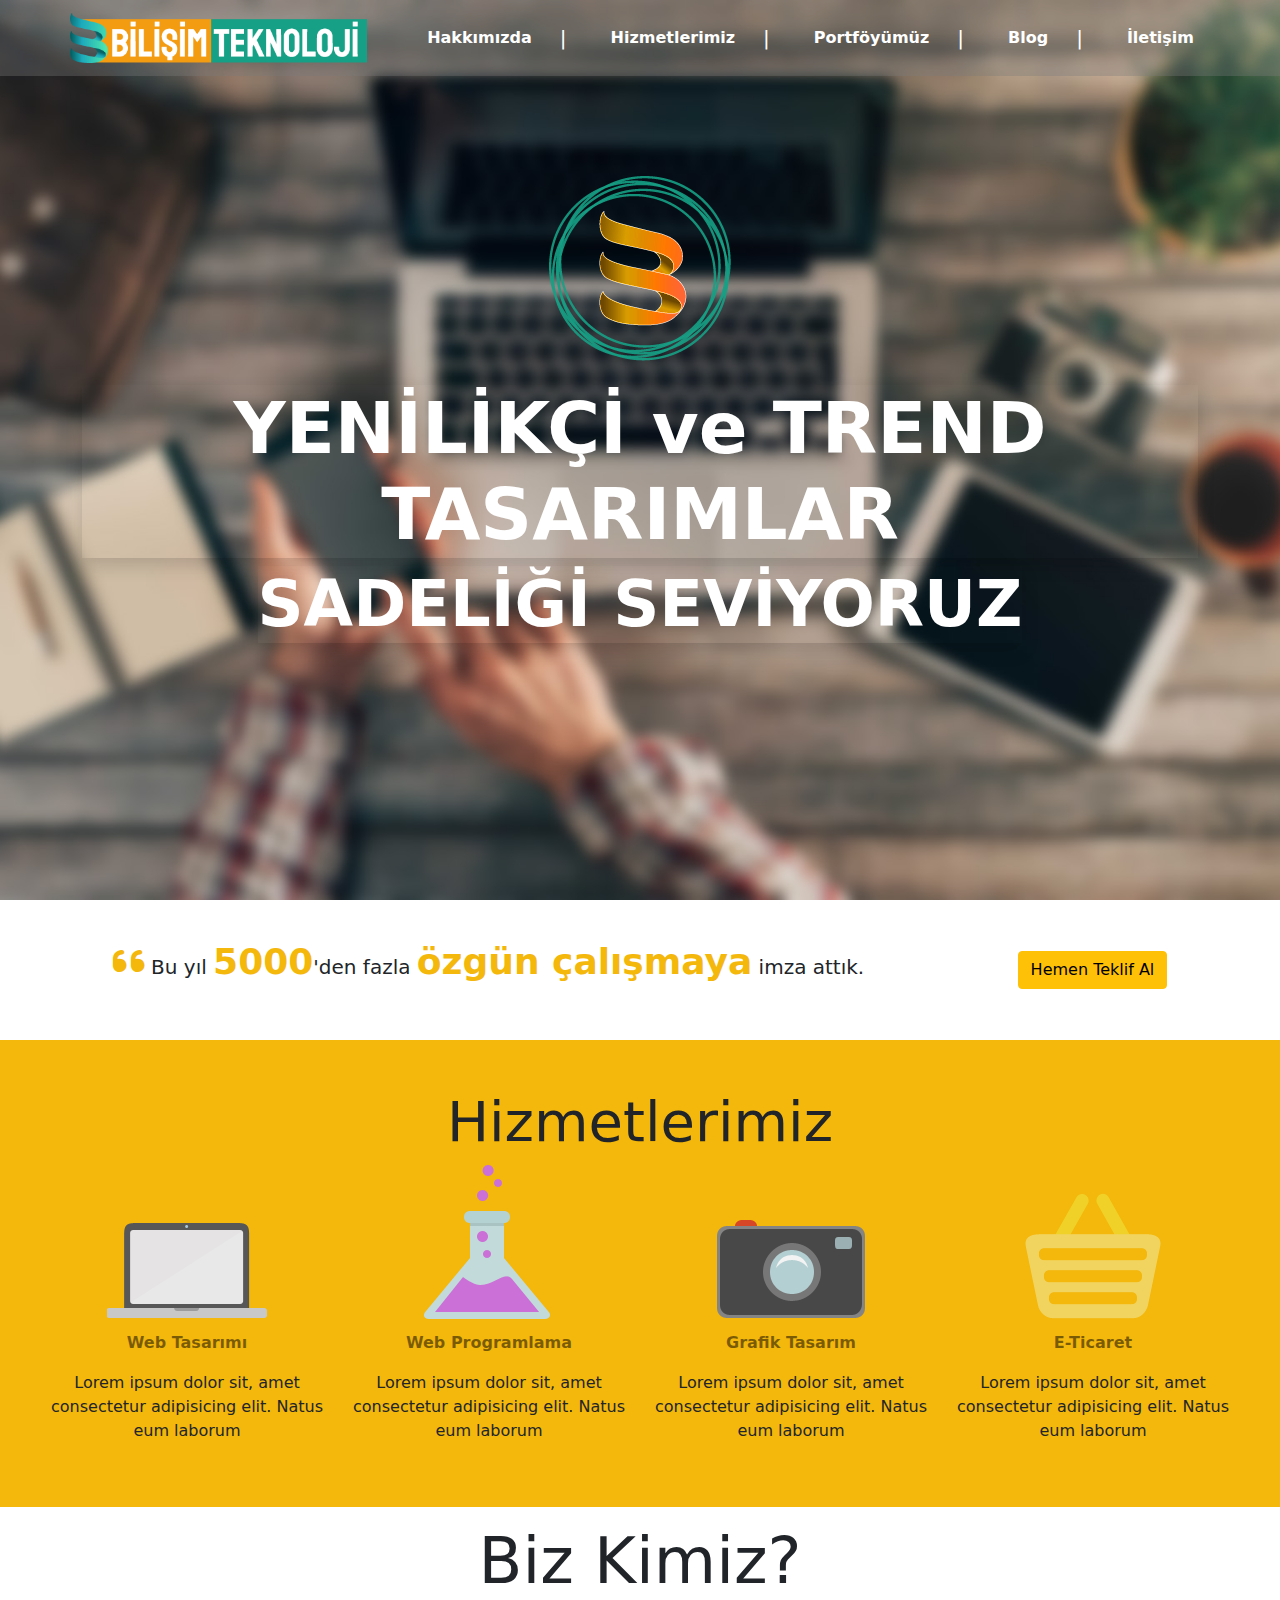
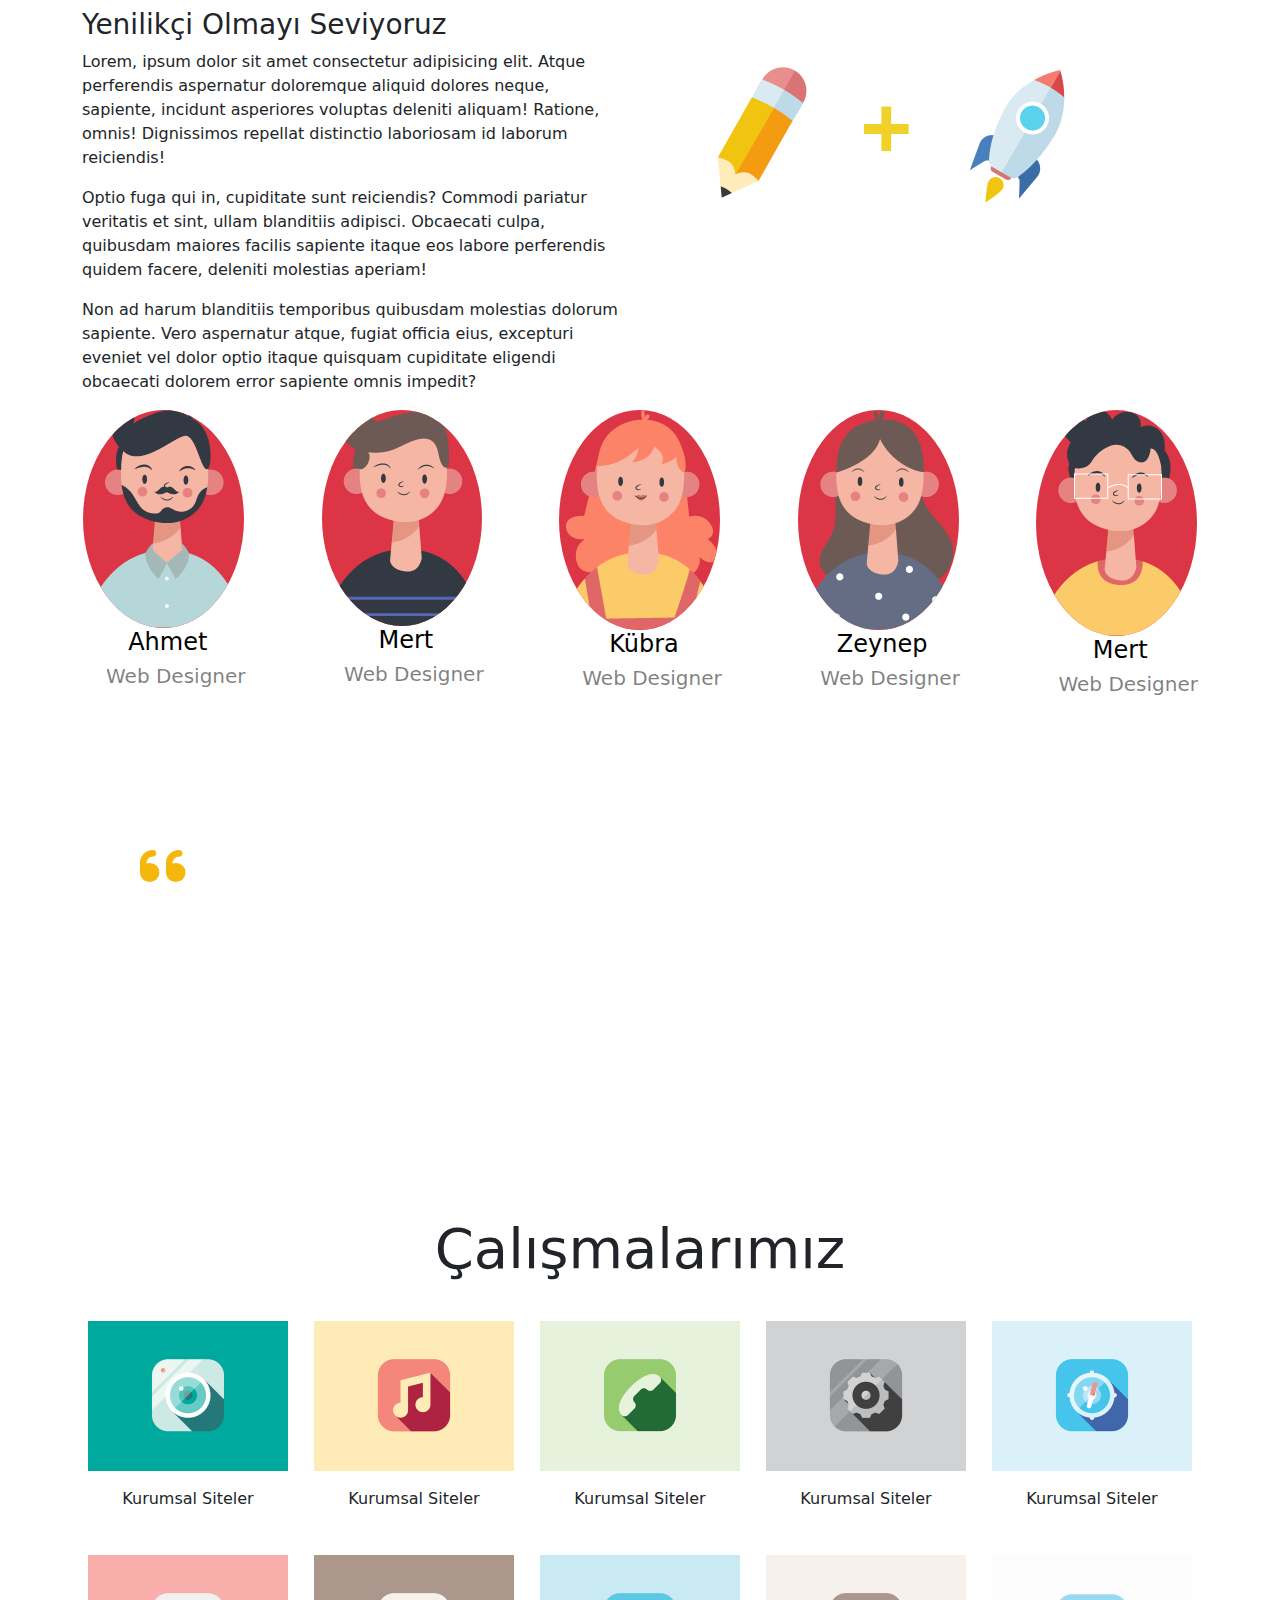
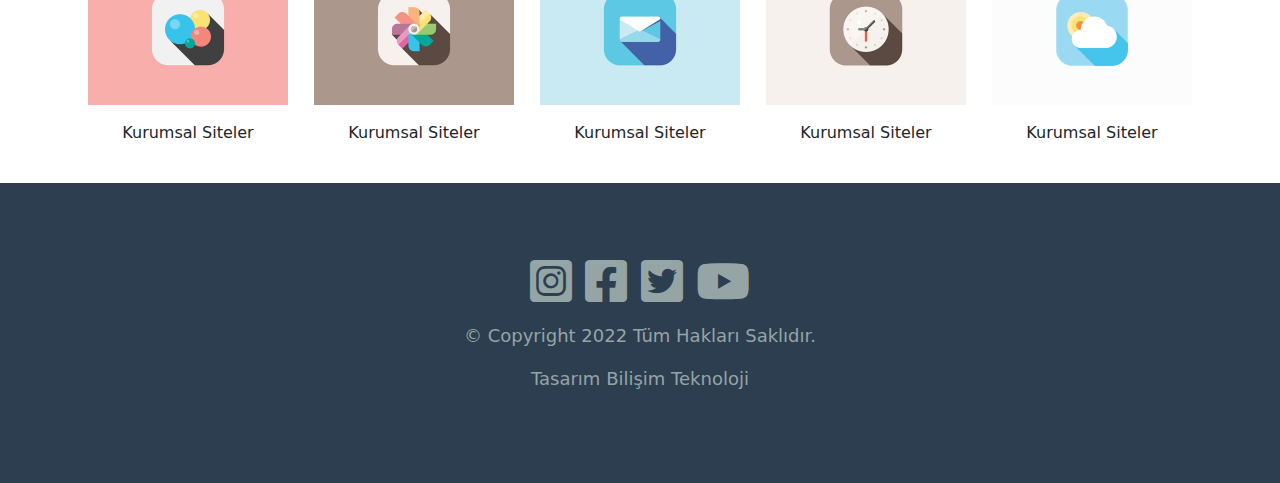
<file: index.html>
<!DOCTYPE html>
<html lang="en">
  <head>
    <meta charset="UTF-8" />
    <meta http-equiv="X-UA-Compatible" content="IE=edge" />
    <meta name="viewport" content="width=device-width, initial-scale=1.0" />
    <title>Teknoloji Şirket Sitesi</title>
    
    <link rel="stylesheet" href="bootstrap.css" />
    <link rel="stylesheet" href="stil.css" />
    <link
      rel="stylesheet"
      href="https://cdnjs.cloudflare.com/ajax/libs/font-awesome/6.0.0/css/all.min.css"
    />
    <script src="bootstrap.js"></script>
  </head>
  <body>
    <div class="ust-kisim">
      <nav class="navbar navbar-expand-lg nav-bg">
        <div class="container p-0">
          <a class="navbar-brand" href="index.html">
            <img class="img-fluid logo" src="resimler/logo.png" alt="" />
          </a>
          <button
            class="navbar-toggler me-2"
            type="button"
            data-bs-toggle="collapse"
            data-bs-target="#navbarSupportedContent"
            aria-controls="navbarSupportedContent"
            aria-expanded="false"
            aria-label="Toggle navigation"
          >
            <span class="navbar-toggler-icon">
              
            </span>
          </button>
          <div class="collapse navbar-collapse" id="navbarSupportedContent">
            <ul class="navbar-nav ms-auto mb-2 mb-lg-0 pozisyon">
              <li class="nav-item d-flex align-items-center p-2">
                <a class="nav-link active" aria-current="page" href="hakkimizda.html"
                  >Hakkımızda</a
                >
                <span class="ayrac">|</span>
              </li>
              <li class="nav-item d-flex align-items-center p-2">
                <a class="nav-link" href="hizmetlerimiz.html">Hizmetlerimiz</a>
                <span class="ayrac">|</span>
              </li>
              <li class="nav-item d-flex align-items-center p-2">
                <a class="nav-link" href="portfoy.html">Portföyümüz</a>
                <span class="ayrac">|</span>
              </li>
              <li class="nav-item d-flex align-items-center p-2">
                <a class="nav-link" href="blog.html">Blog</a>
                <span class="ayrac">|</span>
              </li>
              <li class="nav-item d-flex align-items-center p-2">
                <a class="nav-link" href="iletisim.html">İletişim</a>
              </li>
            </ul>
          </div>
        </div>
      </nav>
      <div class="container">
        <div class="row">
          <div
            class="col-md-12 d-flex flex-column align-items-center justify-content-center"
          >
            <img
              src="resimler/logo-2.png"
              class="img-fluid bosluk mb-4"
              alt=""
            />
            <h1 class="display-2 text-center text-white fw-bold shadow">
              YENİLİKÇİ ve TREND TASARIMLAR
            </h1>
            <h2 class="display-3 text-center text-white fw-bold shadow">
              SADELİĞİ SEVİYORUZ
            </h2>
          </div>
        </div>
      </div>
    </div>
    <div class="container-fluid mt-3 mb-3">
      <div class="row p-4">
        <div
          class="col-md-12 teklif d-flex justify-content-around align-items-center"
        >
          <p class="imza">
            <i class="fa-solid fa-quote-left tirnak"></i>
            Bu yıl <span class="tirnak">5000</span>'den fazla
            <span class="tirnak">özgün çalışmaya</span>
            imza attık.
          </p>
          <button class="btn btn-warning">Hemen Teklif Al</button>
        </div>
      </div>
    </div>
    <div class="container-fluid hizmetlerimiz p-5">
      <div class="row text-center">
        <h4 class="display-4 text-center">Hizmetlerimiz</h4>
        <div class="col-md-3">
          <img src="resimler/laptop.png" class="img-fluid" alt="" />
          <p class="text-black-50 fw-bolder mt-2">Web Tasarımı</p>
          <p>
            Lorem ipsum dolor sit, amet consectetur adipisicing elit. Natus eum
            laborum
          </p>
        </div>
        <div class="col-md-3">
          <img src="resimler/gelistirme.png" class="img-fluid" alt="" />
          <p class="text-black-50 fw-bolder mt-2">Web Programlama</p>
          <p>
            Lorem ipsum dolor sit, amet consectetur adipisicing elit. Natus eum
            laborum
          </p>
        </div>
        <div class="col-md-3">
          <img src="resimler/kamera.png" class="img-fluid" alt="" />
          <p class="text-black-50 fw-bolder mt-2">Grafik Tasarım</p>
          <p>
            Lorem ipsum dolor sit, amet consectetur adipisicing elit. Natus eum
            laborum
          </p>
        </div>
        <div class="col-md-3">
          <img src="resimler/sepet.png" class="img-fluid" alt="" />
          <p class="text-black-50 fw-bolder mt-2">E-Ticaret</p>
          <p>
            Lorem ipsum dolor sit, amet consectetur adipisicing elit. Natus eum
            laborum
          </p>
        </div>
      </div>
    </div>
    <div class="container kimiz py-3">
      <div class="row">
        <h2 class="display-3 text-center">Biz Kimiz?</h2>
        <div class="col-md-6">
          <h3>Yenilikçi Olmayı Seviyoruz</h3>
          <p>
            Lorem, ipsum dolor sit amet consectetur adipisicing elit. Atque
            perferendis aspernatur doloremque aliquid dolores neque, sapiente,
            incidunt asperiores voluptas deleniti aliquam! Ratione, omnis!
            Dignissimos repellat distinctio laboriosam id laborum reiciendis!
            <p> Optio fuga qui in, cupiditate sunt reiciendis? Commodi pariatur
            veritatis et sint, ullam blanditiis adipisci. Obcaecati culpa,
            quibusdam maiores facilis sapiente itaque eos labore perferendis
            quidem facere, deleniti molestias aperiam! </p>
            <p> Non ad harum blanditiis
            temporibus quibusdam molestias dolorum sapiente. Vero aspernatur
            atque, fugiat officia eius, excepturi eveniet vel dolor optio itaque
            quisquam cupiditate eligendi obcaecati dolorem error sapiente omnis
            impedit?</p>
          </p>
        </div>
        <div class="col-md-6">
          <img src="resimler/yenilikci.png" class="img-fluid" alt="">
        </div>
        <div class="col-md-12 d-md-flex justify-content-md-between ">
          <div class="calisan d-md-flex flex-md-column d-flex flex-row align-items-center text-center mb-4">
            <img src="resimler/ahmet.png" class="img-fluid bg-danger rounded-circle" alt="">
            <h4 class="text-black ms-2">Ahmet</h4>
            <h5 class="text-black-50 ms-4">Web Designer</h5>
          </div>
          <div class="calisan d-md-flex flex-md-column d-flex flex-row align-items-center text-center mb-4">
            <img src="resimler/ercan.png" class="img-fluid bg-danger rounded-circle" alt="">
            <h4 class="text-black ms-2">Mert</h4>
            <h5 class="text-black-50 ms-4">Web Designer</h5>
          </div>
          <div class="calisan d-md-flex flex-md-column d-flex flex-row align-items-center text-center mb-4">
            <img src="resimler/kubra.png" class="img-fluid bg-danger rounded-circle" alt="">
            <h4 class="text-black ms-2">Kübra</h4>
            <h5 class="text-black-50 ms-4">Web Designer</h5>
          </div>
          <div class="calisan d-md-flex flex-md-column d-flex flex-row align-items-center text-center mb-4">
            <img src="resimler/zeynep.png" class="img-fluid bg-danger rounded-circle" alt="">
            <h4 class="text-black ms-2">Zeynep</h4>
            <h5 class="text-black-50 ms-4">Web Designer</h5>
          </div>
          <div class="calisan d-md-flex flex-md-column d-flex flex-row align-items-center text-center mb-4">
            <img src="resimler/mert.png" class="img-fluid bg-danger rounded-circle" alt="">
            <h4 class="text-black ms-2">Mert</h4>
            <h5 class="text-black-50 ms-4">Web Designer</h5>
          </div>
        </div>
      </div>
    </div>
    <div class="container-fluid slogan text-center p-5">
      <p class="soz text-center mt-5">
        <i class="fa-solid fa-quote-left tirnak1"></i>
        Bağlılık ve yüksek dürüstlükle tanınan köklü ve güvenilir bir web ajansıyız.
      </p>
      <p class="mt-3"><i class="fa-solid fa-rocket roket-icon"></i></p>
    </div>
    <div class="container mt-4 mb-3">
      <div class="row ">
        <h3 class="text-center display-4 mb-3">Çalışmalarımız</h3>
        <div class="col-md-12 mt-3 d-md-flex justify-content-md-between">
          <div class="calisma text-center d-flex flex-column d-md-block">
            <img src="resimler/calismalar/1.png" class="img-fluid" alt="">
            <p class="mt-3">Kurumsal Siteler</p>
          </div>
          <div class="calisma text-center d-flex flex-column d-md-block">
            <img src="resimler/calismalar/2.png" class="img-fluid" alt="">
            <p class="mt-3">Kurumsal Siteler</p>
          </div>
          <div class="calisma text-center d-flex flex-column d-md-block">
            <img src="resimler/calismalar/3.png" class="img-fluid" alt="">
            <p class="mt-3">Kurumsal Siteler</p>
          </div>
          <div class="calisma text-center d-flex flex-column d-md-block">
            <img src="resimler/calismalar/4.png" class="img-fluid" alt="">
            <p class="mt-3">Kurumsal Siteler</p>
          </div>
          <div class="calisma text-center d-flex flex-column d-md-block">
            <img src="resimler/calismalar/5.png" class="img-fluid" alt="">
            <p class="mt-3">Kurumsal Siteler</p>
          </div>
        </div>
        <div class="col-md-12 mt-3 d-md-flex justify-content-md-between">
          <div class="calisma text-center d-flex flex-column d-md-block">
            <img src="resimler/calismalar/6.png" class="img-fluid" alt="">
            <p class="mt-3">Kurumsal Siteler</p>
          </div>
          <div class="calisma text-center d-flex flex-column d-md-block">
            <img src="resimler/calismalar/7.png" class="img-fluid" alt="">
            <p class="mt-3">Kurumsal Siteler</p>
          </div>
          <div class="calisma text-center d-flex flex-column d-md-block">
            <img src="resimler/calismalar/8.png" class="img-fluid" alt="">
            <p class="mt-3">Kurumsal Siteler</p>
          </div>
          <div class="calisma text-center d-flex flex-column d-md-block">
            <img src="resimler/calismalar/9.png" class="img-fluid" alt="">
            <p class="mt-3">Kurumsal Siteler</p>
          </div>
          <div class="calisma text-center d-flex flex-column d-md-block">
            <img src="resimler/calismalar/10.png" class="img-fluid" alt="">
            <p class="mt-3">Kurumsal Siteler</p>
          </div>
        </div>
      </div>
    </div>
    <div class="container-fluid footer">
      <div class="row">
        <div class="col-md-12 footer-sutun d-flex flex-column justify-content-center align-items-center">
          <div class="icons">
            <i class="fa-brands fa-instagram-square fa-3x me-2"></i>
            <i class="fa-brands fa-facebook-square fa-3x me-2"></i>
            <i class="fa-brands fa-twitter-square fa-3x me-2"></i>
            <i class="fa-brands fa-youtube fa-3x"></i>
          </div>
          <p class="mt-3">© Copyright 2022 Tüm Hakları Saklıdır.</p> 
          <p>
            Tasarım Bilişim Teknoloji
          </p> 
        </div>
      </div>
    </div>
  </body>
</html>
</file>
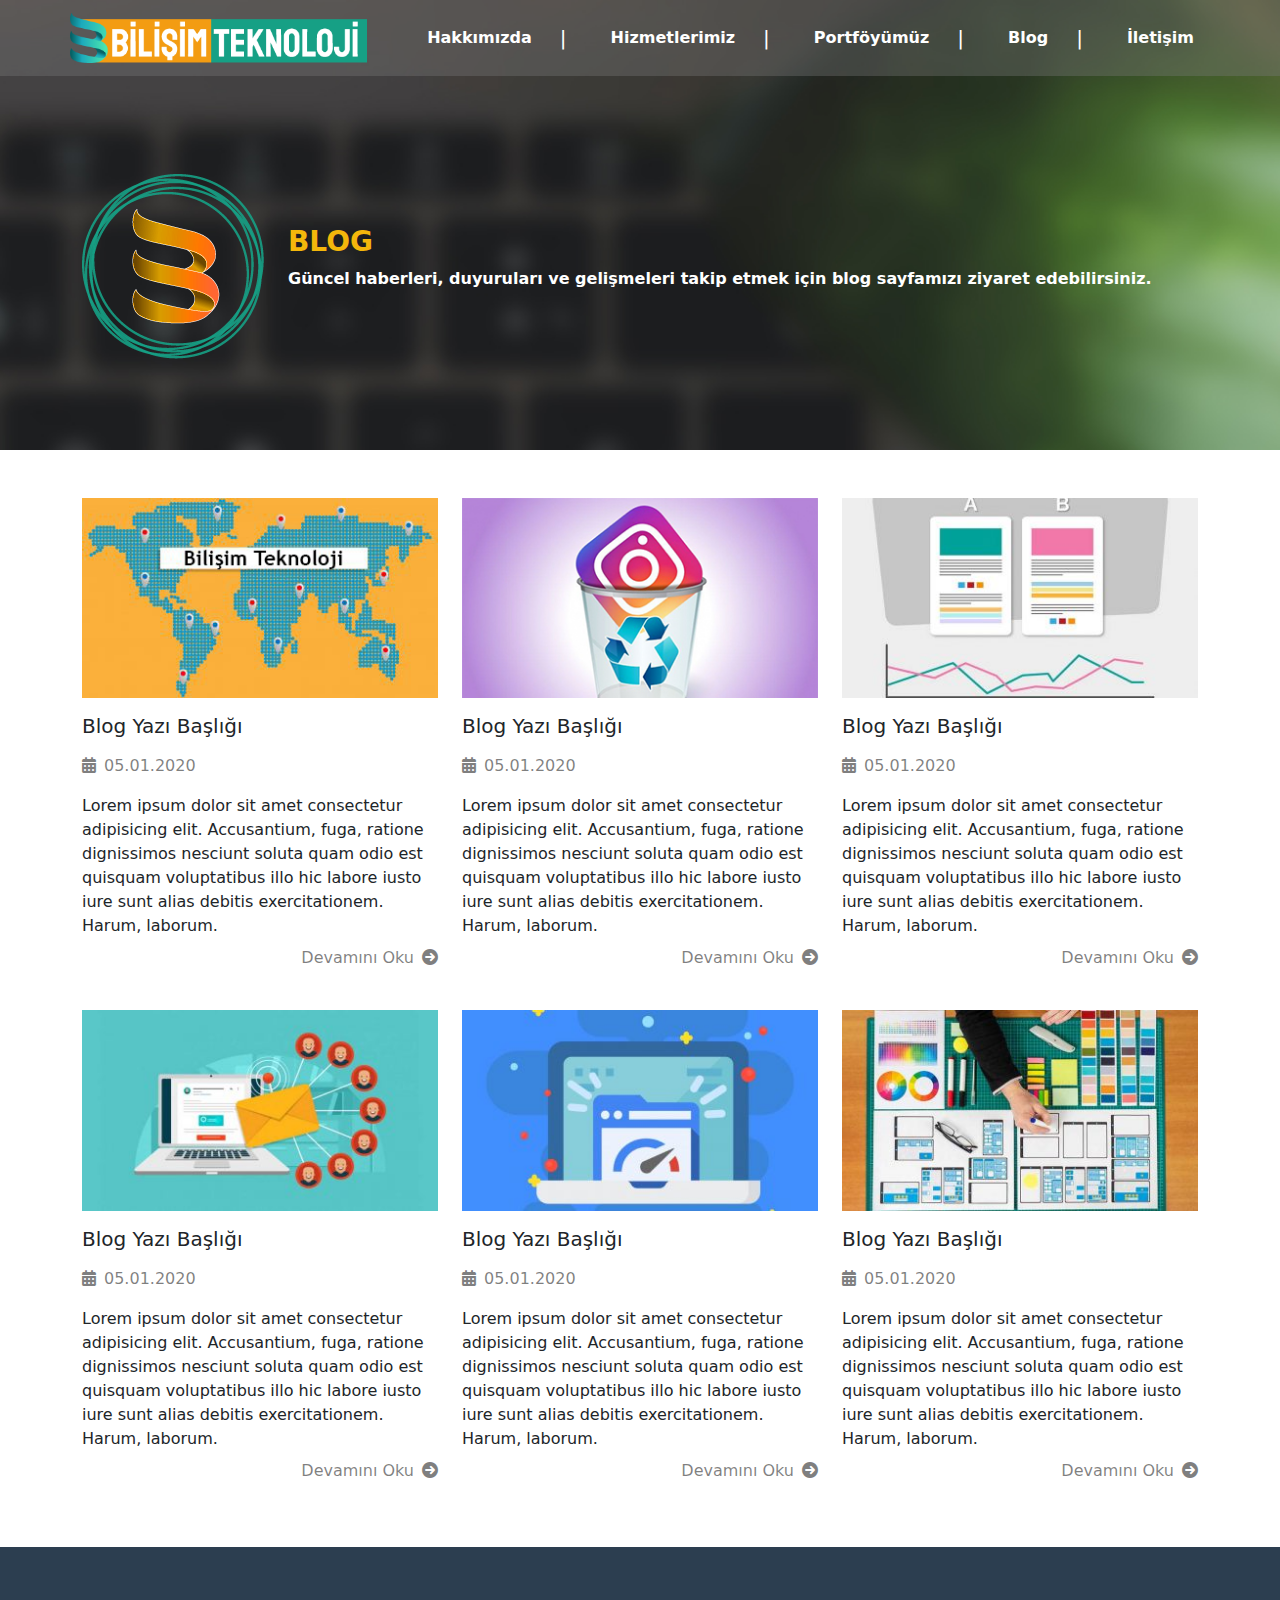
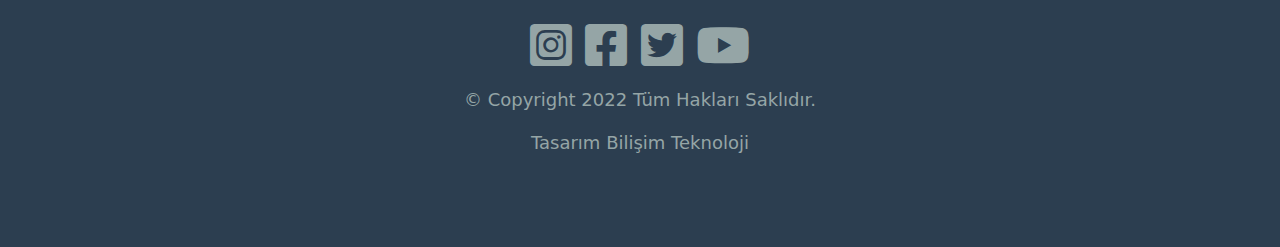
<file: blog.html>
<!DOCTYPE html>
<html lang="en">
  <head>
    <meta charset="UTF-8" />
    <meta http-equiv="X-UA-Compatible" content="IE=edge" />
    <meta name="viewport" content="width=device-width, initial-scale=1.0" />
    <title>Teknoloji Şirket Sitesi</title>
    <link rel="stylesheet" href="bootstrap.css" />
    <link rel="stylesheet" href="stil.css" />
    <link
      rel="stylesheet"
      href="https://cdnjs.cloudflare.com/ajax/libs/font-awesome/6.0.0/css/all.min.css"
    />
    <script src="bootstrap.js"></script>
  </head>
  <body>
    <div class="ust-kisim-sayfalar">
      <nav class="navbar navbar-expand-lg nav-bg">
        <div class="container p-0">
          <a class="navbar-brand" href="index.html">
            <img class="img-fluid logo" src="resimler/logo.png" alt="" />
          </a>
          <button
            class="navbar-toggler"
            type="button"
            data-bs-toggle="collapse"
            data-bs-target="#navbarSupportedContent"
            aria-controls="navbarSupportedContent"
            aria-expanded="false"
            aria-label="Toggle navigation"
          >
            <span class="navbar-toggler-icon"></span>
          </button>
          <div class="collapse navbar-collapse" id="navbarSupportedContent">
            <ul class="navbar-nav ms-auto mb-2 mb-lg-0 pozisyon">
              <li class="nav-item d-flex align-items-center p-2">
                <a
                  class="nav-link active"
                  aria-current="page"
                  href="hakkimizda.html"
                  >Hakkımızda</a
                >
                <span class="ayrac">|</span>
              </li>
              <li class="nav-item d-flex align-items-center p-2">
                <a class="nav-link" href="hizmetlerimiz.html">Hizmetlerimiz</a>
                <span class="ayrac">|</span>
              </li>
              <li class="nav-item d-flex align-items-center p-2">
                <a class="nav-link" href="portfoy.html">Portföyümüz</a>
                <span class="ayrac">|</span>
              </li>
              <li class="nav-item d-flex align-items-center p-2">
                <a class="nav-link" href="blog.html">Blog</a>
                <span class="ayrac">|</span>
              </li>
              <li class="nav-item d-flex align-items-center p-2">
                <a class="nav-link" href="iletisim.html">İletişim</a>
              </li>
            </ul>
          </div>
        </div>
      </nav>
      <div class="container">
        <div class="row">
          <div class="col-md-12 d-flex align-items-center header-yuk">
            <img src="resimler/logo-2.png" class="img-fluid" alt="" />
            <div class="sayfa-baslik ms-4">
              <h3>BLOG</h3>
              <p>
                Güncel haberleri, duyuruları ve gelişmeleri takip etmek için
                blog sayfamızı ziyaret edebilirsiniz.
              </p>
            </div>
          </div>
        </div>
      </div>
    </div>
    <div class="container my-5">
      <div class="row">
        <div class="col-md-4">
          <img
            src="resimler/blog/blog-gorsel-1.jpg"
            class="img-fluid w-100"
            alt=""
          />
          <h5 class="my-3">Blog Yazı Başlığı</h5>
          <p class="text-black-50">
            <i class="fa-solid fa-calendar-days me-2"></i>05.01.2020
          </p>
          <p class="my-2">
            Lorem ipsum dolor sit amet consectetur adipisicing elit.
            Accusantium, fuga, ratione dignissimos nesciunt soluta quam odio est
            quisquam voluptatibus illo hic labore iusto iure sunt alias debitis
            exercitationem. Harum, laborum.
          </p>
          <p class="text-end text-black-50 devam">
            <a href="#" class="text-black-50 text-decoration-none"
              >Devamını Oku<i class="fa-solid fa-circle-arrow-right ms-2"></i
            ></a>
          </p>
        </div>
        <div class="col-md-4">
          <img
            src="resimler/blog/blog-gorsel-2.jpg"
            class="img-fluid w-100"
            alt=""
          />
          <h5 class="my-3">Blog Yazı Başlığı</h5>
          <p class="text-black-50">
            <i class="fa-solid fa-calendar-days me-2"></i>05.01.2020
          </p>
          <p class="my-2">
            Lorem ipsum dolor sit amet consectetur adipisicing elit.
            Accusantium, fuga, ratione dignissimos nesciunt soluta quam odio est
            quisquam voluptatibus illo hic labore iusto iure sunt alias debitis
            exercitationem. Harum, laborum.
          </p>
          <p class="text-end text-black-50 devam">
            <a href="#" class="text-black-50 text-decoration-none"
              >Devamını Oku<i class="fa-solid fa-circle-arrow-right ms-2"></i
            ></a>
          </p>
        </div>
        <div class="col-md-4">
          <img
            src="resimler/blog/blog-gorsel-3.jpg"
            class="img-fluid w-100"
            alt=""
          />
          <h5 class="my-3">Blog Yazı Başlığı</h5>
          <p class="text-black-50">
            <i class="fa-solid fa-calendar-days me-2"></i>05.01.2020
          </p>
          <p class="my-2">
            Lorem ipsum dolor sit amet consectetur adipisicing elit.
            Accusantium, fuga, ratione dignissimos nesciunt soluta quam odio est
            quisquam voluptatibus illo hic labore iusto iure sunt alias debitis
            exercitationem. Harum, laborum.
          </p>
          <p class="text-end text-black-50 devam">
            <a href="#" class="text-black-50 text-decoration-none"
              >Devamını Oku<i class="fa-solid fa-circle-arrow-right ms-2"></i
            ></a>
          </p>
        </div>
      </div>
      <div class="row mt-4">
        <div class="col-md-4">
          <img
            src="resimler/blog/blog-gorsel-4.jpg"
            class="img-fluid w-100"
            alt=""
          />
          <h5 class="my-3">Blog Yazı Başlığı</h5>
          <p class="text-black-50">
            <i class="fa-solid fa-calendar-days me-2"></i>05.01.2020
          </p>
          <p class="my-2">
            Lorem ipsum dolor sit amet consectetur adipisicing elit.
            Accusantium, fuga, ratione dignissimos nesciunt soluta quam odio est
            quisquam voluptatibus illo hic labore iusto iure sunt alias debitis
            exercitationem. Harum, laborum.
          </p>
          <p class="text-end text-black-50 devam">
            <a href="#" class="text-black-50 text-decoration-none"
              >Devamını Oku<i class="fa-solid fa-circle-arrow-right ms-2"></i
            ></a>
          </p>
        </div>
        <div class="col-md-4">
          <img
            src="resimler/blog/blog-gorsel-5.jpg"
            class="img-fluid w-100"
            alt=""
          />
          <h5 class="my-3">Blog Yazı Başlığı</h5>
          <p class="text-black-50">
            <i class="fa-solid fa-calendar-days me-2"></i>05.01.2020
          </p>
          <p class="my-2">
            Lorem ipsum dolor sit amet consectetur adipisicing elit.
            Accusantium, fuga, ratione dignissimos nesciunt soluta quam odio est
            quisquam voluptatibus illo hic labore iusto iure sunt alias debitis
            exercitationem. Harum, laborum.
          </p>
          <p class="text-end text-black-50 devam">
            <a href="#" class="text-black-50 text-decoration-none"
              >Devamını Oku<i class="fa-solid fa-circle-arrow-right ms-2"></i
            ></a>
          </p>
        </div>
        <div class="col-md-4">
          <img
            src="resimler/blog/blog-gorsel-6.jpg"
            class="img-fluid w-100"
            alt=""
          />
          <h5 class="my-3">Blog Yazı Başlığı</h5>
          <p class="text-black-50">
            <i class="fa-solid fa-calendar-days me-2"></i>05.01.2020
          </p>
          <p class="my-2">
            Lorem ipsum dolor sit amet consectetur adipisicing elit.
            Accusantium, fuga, ratione dignissimos nesciunt soluta quam odio est
            quisquam voluptatibus illo hic labore iusto iure sunt alias debitis
            exercitationem. Harum, laborum.
          </p>
          <p class="text-end text-black-50 devam">
            <a href="#" class="text-black-50 text-decoration-none"
              >Devamını Oku<i class="fa-solid fa-circle-arrow-right ms-2"></i
            ></a>
          </p>
        </div>
      </div>
    </div>
    <div class="container-fluid footer">
      <div class="row">
        <div
          class="col-md-12 footer-sutun d-flex flex-column justify-content-center align-items-center"
        >
          <div class="icons">
            <i class="fa-brands fa-instagram-square fa-3x me-2"></i>
            <i class="fa-brands fa-facebook-square fa-3x me-2"></i>
            <i class="fa-brands fa-twitter-square fa-3x me-2"></i>
            <i class="fa-brands fa-youtube fa-3x"></i>
          </div>
          <p class="mt-3">© Copyright 2022 Tüm Hakları Saklıdır.</p>
          <p>Tasarım Bilişim Teknoloji</p>
        </div>
      </div>
    </div>
  </body>
</html>
</file>
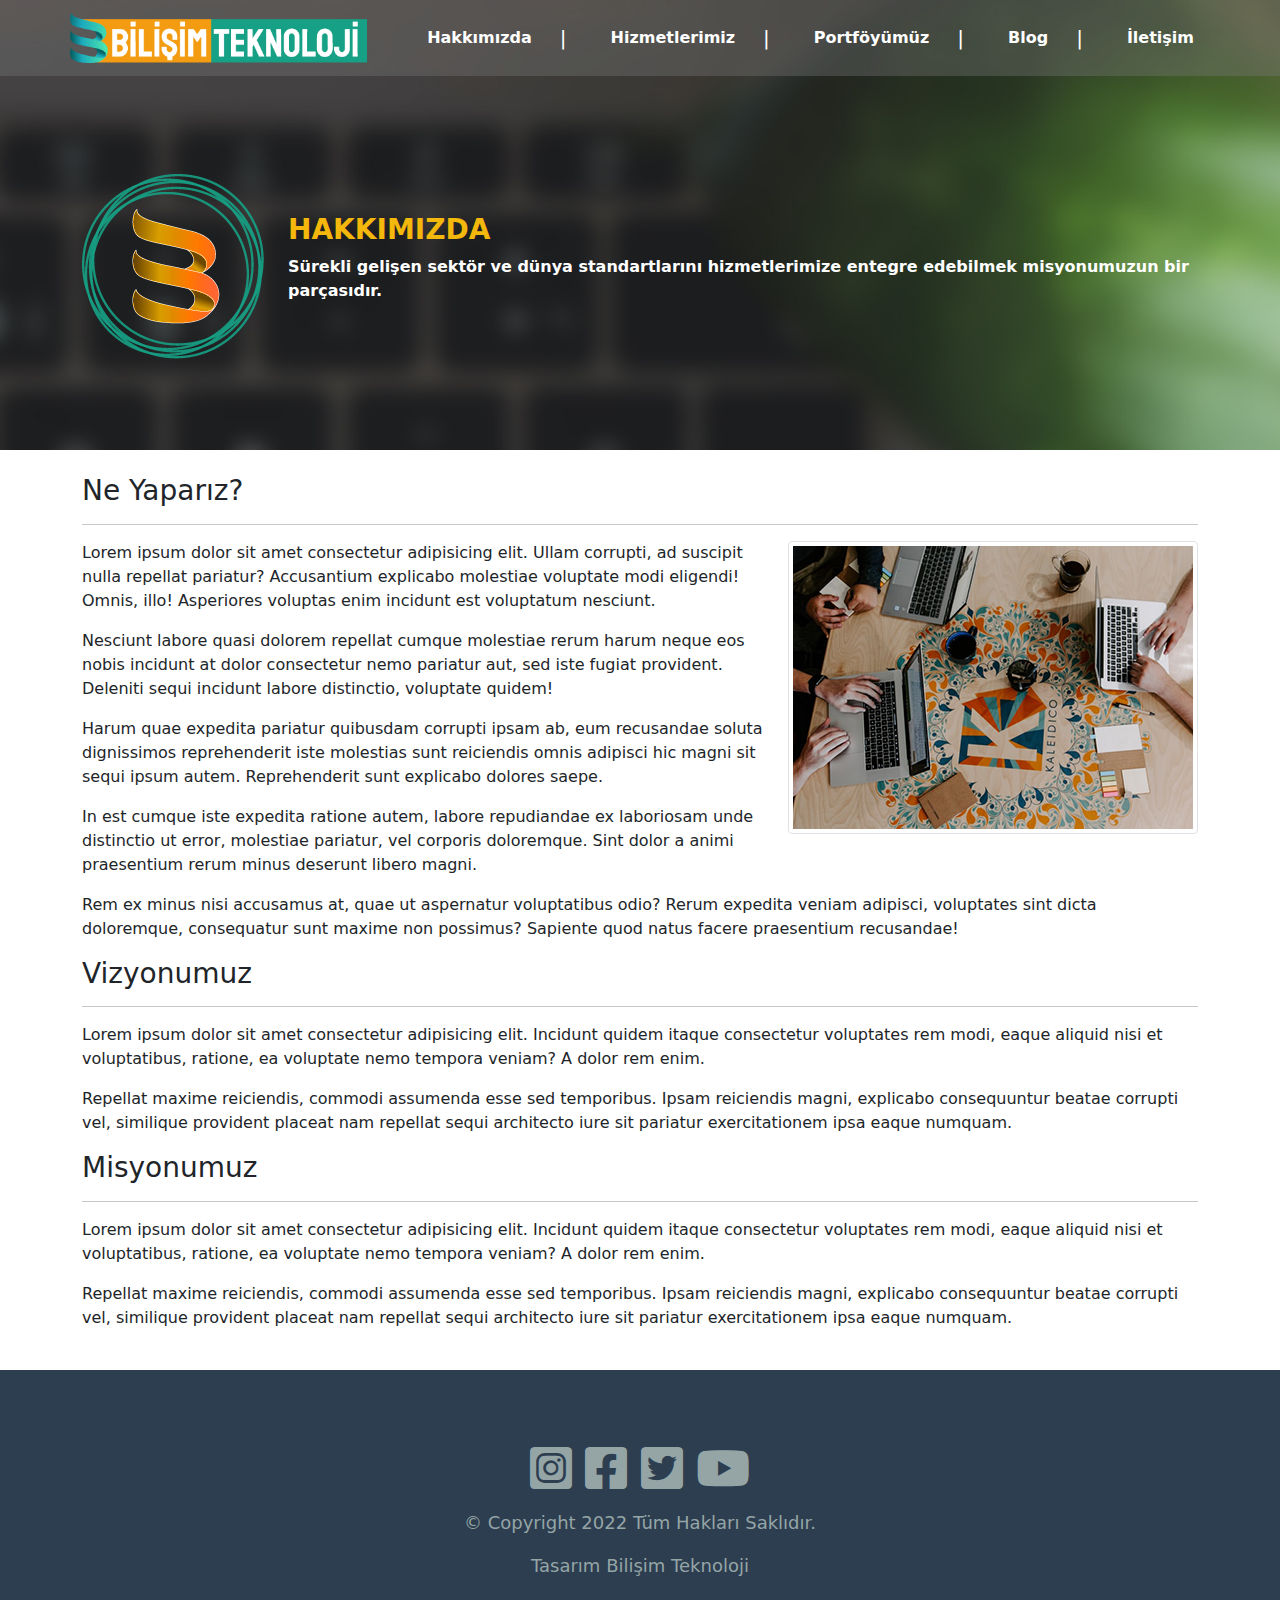
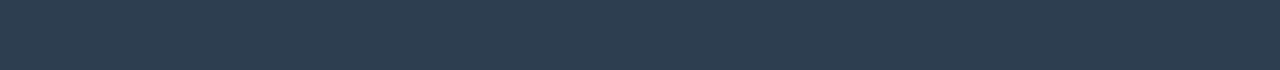
<file: hakkimizda.html>
<!DOCTYPE html>
<html lang="en">
  <head>
    <meta charset="UTF-8" />
    <meta http-equiv="X-UA-Compatible" content="IE=edge" />
    <meta name="viewport" content="width=device-width, initial-scale=1.0" />
    <title>Teknoloji Şirket Sitesi</title>
    <link rel="stylesheet" href="bootstrap.css" />
    <link rel="stylesheet" href="stil.css" />
    <link
      rel="stylesheet"
      href="https://cdnjs.cloudflare.com/ajax/libs/font-awesome/6.0.0/css/all.min.css"
    />
    <script src="bootstrap.js"></script>
  </head>
  <body>
    <div class="ust-kisim-sayfalar">
      <nav class="navbar navbar-expand-lg nav-bg">
        <div class="container p-0">
          <a class="navbar-brand" href="index.html">
            <img class="img-fluid logo" src="resimler/logo.png" alt="" />
          </a>
          <button
            class="navbar-toggler"
            type="button"
            data-bs-toggle="collapse"
            data-bs-target="#navbarSupportedContent"
            aria-controls="navbarSupportedContent"
            aria-expanded="false"
            aria-label="Toggle navigation"
          >
            <span class="navbar-toggler-icon"></span>
          </button>
          <div class="collapse navbar-collapse" id="navbarSupportedContent">
            <ul class="navbar-nav ms-auto mb-2 mb-lg-0 pozisyon">
              <li class="nav-item d-flex align-items-center p-2">
                <a
                  class="nav-link active"
                  aria-current="page"
                  href="hakkimizda.html"
                  >Hakkımızda</a
                >
                <span class="ayrac">|</span>
              </li>
              <li class="nav-item d-flex align-items-center p-2">
                <a class="nav-link" href="hizmetlerimiz.html">Hizmetlerimiz</a>
                <span class="ayrac">|</span>
              </li>
              <li class="nav-item d-flex align-items-center p-2">
                <a class="nav-link" href="portfoy.html">Portföyümüz</a>
                <span class="ayrac">|</span>
              </li>
              <li class="nav-item d-flex align-items-center p-2">
                <a class="nav-link" href="blog.html">Blog</a>
                <span class="ayrac">|</span>
              </li>
              <li class="nav-item d-flex align-items-center p-2">
                <a class="nav-link" href="iletisim.html">İletişim</a>
              </li>
            </ul>
          </div>
        </div>
      </nav>
      <div class="container">
        <div class="row">
          <div class="col-md-12 d-flex align-items-center header-yuk">
            <img src="resimler/logo-2.png" class="img-fluid" alt="" />
            <div class="sayfa-baslik ms-4">
              <h3>HAKKIMIZDA</h3>
              <p>
                Sürekli gelişen sektör ve dünya standartlarını hizmetlerimize
                entegre edebilmek misyonumuzun bir parçasıdır.
              </p>
            </div>
          </div>
        </div>
      </div>
    </div>

    <div class="container my-4">
      <div class="row">
        <div class="col-md-12">
          <h3>Ne Yaparız?</h3>
          <hr />
          <div class="hedefler">
            <img
              src="resimler/hakkimizda-1.jpg"
              class="float-md-end float-none img-thumbnail ms-3 mb-3 mb-md-0"
              alt=""
            />
            <div class="yazilar">
                <p>
                    Lorem ipsum dolor sit amet consectetur adipisicing elit. Ullam
                    corrupti, ad suscipit nulla repellat pariatur? Accusantium
                    explicabo molestiae voluptate modi eligendi! Omnis, illo!
                    Asperiores voluptas enim incidunt est voluptatum nesciunt.
                    </p>
                    <p>
                        Nesciunt labore quasi dolorem repellat cumque molestiae rerum
              harum neque eos nobis incidunt at dolor consectetur nemo pariatur
              aut, sed iste fugiat provident. Deleniti sequi incidunt labore
              distinctio, voluptate quidem!
                    </p>
                    <p>
                        Harum quae expedita pariatur quibusdam corrupti ipsam ab, eum
              recusandae soluta dignissimos reprehenderit iste molestias sunt
              reiciendis omnis adipisci hic magni sit sequi ipsum autem.
              Reprehenderit sunt explicabo dolores saepe.
                    </p>
                    <p>
                        In est cumque iste expedita ratione autem, labore repudiandae ex
                        laboriosam unde distinctio ut error, molestiae pariatur, vel
                        corporis doloremque. Sint dolor a animi praesentium rerum minus
                        deserunt libero magni.
                    </p>
                    <p>
                        Rem ex minus nisi accusamus at, quae ut aspernatur voluptatibus
              odio? Rerum expedita veniam adipisci, voluptates sint dicta
              doloremque, consequatur sunt maxime non possimus? Sapiente quod
              natus facere praesentium recusandae! 
                    </p>
            </div>
            
             
            </p>
          </div>
          <h3>Vizyonumuz</h3>
          <hr />
          <div class="hedefler">

              <p>Lorem ipsum dolor sit amet consectetur adipisicing elit. Incidunt quidem itaque consectetur voluptates rem modi, eaque aliquid nisi et voluptatibus, ratione, ea voluptate nemo tempora veniam? A dolor rem enim.</p>
              <p>Repellat maxime reiciendis, commodi assumenda esse sed temporibus. Ipsam reiciendis magni, explicabo consequuntur beatae corrupti vel, similique provident placeat nam repellat sequi architecto iure sit pariatur exercitationem ipsa eaque numquam.</p>
          </div>
          <h3>Misyonumuz</h3>
          <hr />
          <div class="hedefler">

              <p>Lorem ipsum dolor sit amet consectetur adipisicing elit. Incidunt quidem itaque consectetur voluptates rem modi, eaque aliquid nisi et voluptatibus, ratione, ea voluptate nemo tempora veniam? A dolor rem enim.</p>
              <p>Repellat maxime reiciendis, commodi assumenda esse sed temporibus. Ipsam reiciendis magni, explicabo consequuntur beatae corrupti vel, similique provident placeat nam repellat sequi architecto iure sit pariatur exercitationem ipsa eaque numquam.</p>
          </div>
        </div>
      </div>
    </div>

    <div class="container-fluid footer">
      <div class="row">
        <div
          class="col-md-12 footer-sutun d-flex flex-column justify-content-center align-items-center"
        >
          <div class="icons">
            <i class="fa-brands fa-instagram-square fa-3x me-2"></i>
            <i class="fa-brands fa-facebook-square fa-3x me-2"></i>
            <i class="fa-brands fa-twitter-square fa-3x me-2"></i>
            <i class="fa-brands fa-youtube fa-3x"></i>
          </div>
          <p class="mt-3">© Copyright 2022 Tüm Hakları Saklıdır.</p>
          <p>Tasarım Bilişim Teknoloji</p>
        </div>
      </div>
    </div>
  </body>
</html>
</file>
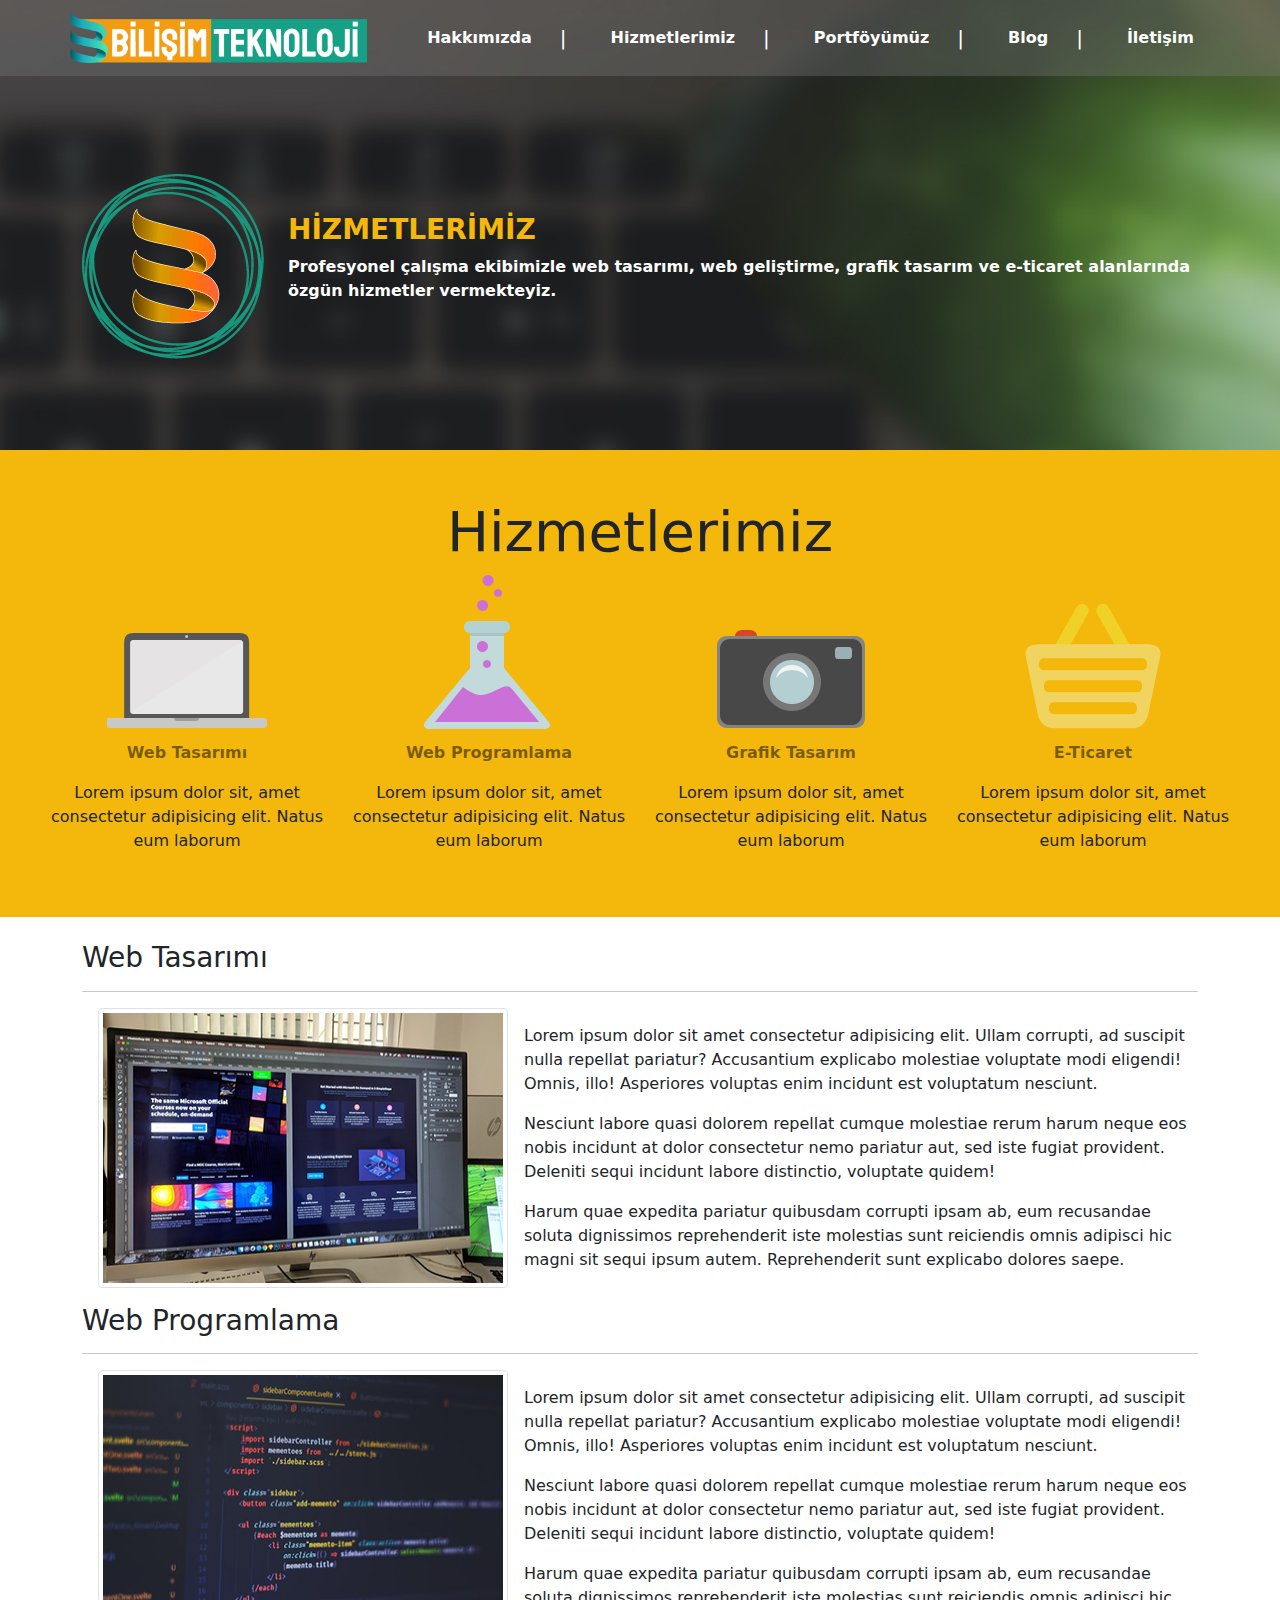
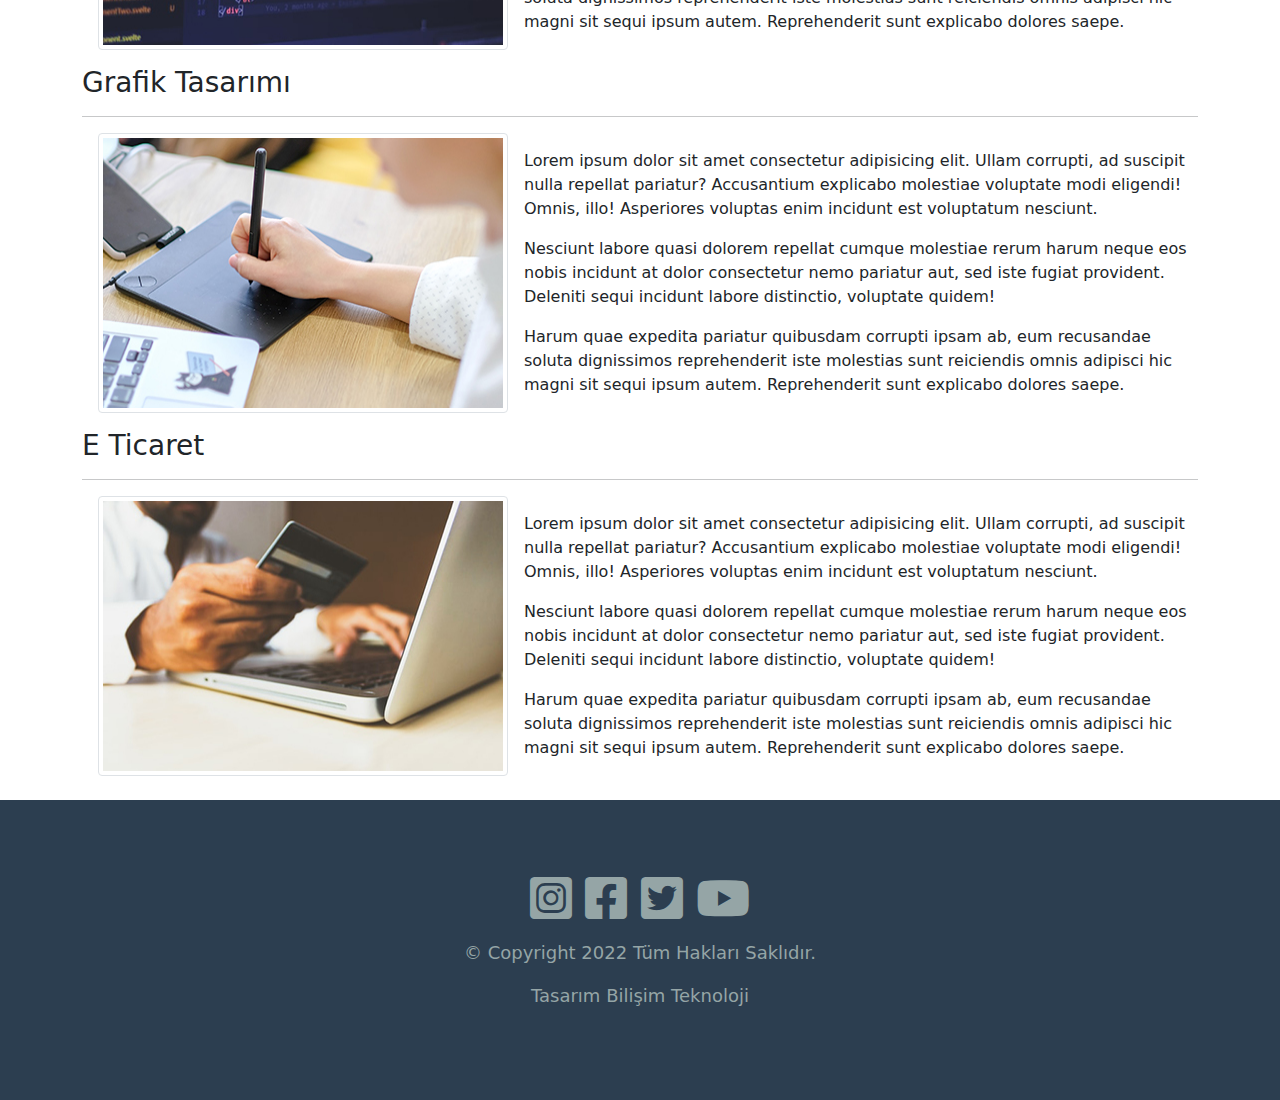
<file: hizmetlerimiz.html>
<!DOCTYPE html>
<html lang="en">
  <head>
    <meta charset="UTF-8" />
    <meta http-equiv="X-UA-Compatible" content="IE=edge" />
    <meta name="viewport" content="width=device-width, initial-scale=1.0" />
    <title>Teknoloji Şirket Sitesi</title>
    <link rel="stylesheet" href="bootstrap.css" />
    <link rel="stylesheet" href="stil.css" />
    <link
      rel="stylesheet"
      href="https://cdnjs.cloudflare.com/ajax/libs/font-awesome/6.0.0/css/all.min.css"
    />
    <script src="bootstrap.js"></script>
  </head>
  <body>
    <div class="ust-kisim-sayfalar">
      <nav class="navbar navbar-expand-lg nav-bg">
        <div class="container p-0">
          <a class="navbar-brand" href="index.html">
            <img class="img-fluid logo" src="resimler/logo.png" alt="" />
          </a>
          <button
            class="navbar-toggler"
            type="button"
            data-bs-toggle="collapse"
            data-bs-target="#navbarSupportedContent"
            aria-controls="navbarSupportedContent"
            aria-expanded="false"
            aria-label="Toggle navigation"
          >
            <span class="navbar-toggler-icon"></span>
          </button>
          <div class="collapse navbar-collapse" id="navbarSupportedContent">
            <ul class="navbar-nav ms-auto mb-2 mb-lg-0 pozisyon">
              <li class="nav-item d-flex align-items-center p-2">
                <a
                  class="nav-link active"
                  aria-current="page"
                  href="hakkimizda.html"
                  >Hakkımızda</a
                >
                <span class="ayrac">|</span>
              </li>
              <li class="nav-item d-flex align-items-center p-2">
                <a class="nav-link" href="hizmetlerimiz.html">Hizmetlerimiz</a>
                <span class="ayrac">|</span>
              </li>
              <li class="nav-item d-flex align-items-center p-2">
                <a class="nav-link" href="portfoy.html">Portföyümüz</a>
                <span class="ayrac">|</span>
              </li>
              <li class="nav-item d-flex align-items-center p-2">
                <a class="nav-link" href="blog.html">Blog</a>
                <span class="ayrac">|</span>
              </li>
              <li class="nav-item d-flex align-items-center p-2">
                <a class="nav-link" href="iletisim.html">İletişim</a>
              </li>
            </ul>
          </div>
        </div>
      </nav>
      <div class="container">
        <div class="row">
          <div class="col-md-12 d-flex align-items-center header-yuk">
            <img src="resimler/logo-2.png" class="img-fluid" alt="" />
            <div class="sayfa-baslik ms-4">
              <h3>HİZMETLERİMİZ</h3>
              <p>
                Profesyonel çalışma ekibimizle web tasarımı, web geliştirme,
                grafik tasarım ve e-ticaret alanlarında özgün hizmetler
                vermekteyiz.
              </p>
            </div>
          </div>
        </div>
      </div>
    </div>
    <div class="container-fluid hizmetlerimiz p-5">
      <div class="row text-center">
        <h4 class="display-4 text-center">Hizmetlerimiz</h4>
        <div class="col-md-3">
          <img src="resimler/laptop.png" class="img-fluid" alt="" />
          <p class="text-black-50 fw-bolder mt-2">Web Tasarımı</p>
          <p>
            Lorem ipsum dolor sit, amet consectetur adipisicing elit. Natus eum
            laborum
          </p>
        </div>
        <div class="col-md-3">
          <img src="resimler/gelistirme.png" class="img-fluid" alt="" />
          <p class="text-black-50 fw-bolder mt-2">Web Programlama</p>
          <p>
            Lorem ipsum dolor sit, amet consectetur adipisicing elit. Natus eum
            laborum
          </p>
        </div>
        <div class="col-md-3">
          <img src="resimler/kamera.png" class="img-fluid" alt="" />
          <p class="text-black-50 fw-bolder mt-2">Grafik Tasarım</p>
          <p>
            Lorem ipsum dolor sit, amet consectetur adipisicing elit. Natus eum
            laborum
          </p>
        </div>
        <div class="col-md-3">
          <img src="resimler/sepet.png" class="img-fluid" alt="" />
          <p class="text-black-50 fw-bolder mt-2">E-Ticaret</p>
          <p>
            Lorem ipsum dolor sit, amet consectetur adipisicing elit. Natus eum
            laborum
          </p>
        </div>
      </div>
    </div>
    <div class="container my-4">
        <div class="row">
          <div class="col-md-12">
            <h3>Web Tasarımı</h3>
            <hr />
            <div class="hedefler d-flex flex-md-row flex-column">
              <img
                src="resimler/web-tasarim.jpg"
                class=" img-thumbnail ms-3 mb-3 mb-md-0"
                alt=""
              />
              <div class="yazilar ms-3 mt-3">
                  <p>
                      Lorem ipsum dolor sit amet consectetur adipisicing elit. Ullam
                      corrupti, ad suscipit nulla repellat pariatur? Accusantium
                      explicabo molestiae voluptate modi eligendi! Omnis, illo!
                      Asperiores voluptas enim incidunt est voluptatum nesciunt.
                      </p>
                      <p>
                          Nesciunt labore quasi dolorem repellat cumque molestiae rerum
                harum neque eos nobis incidunt at dolor consectetur nemo pariatur
                aut, sed iste fugiat provident. Deleniti sequi incidunt labore
                distinctio, voluptate quidem!
                      </p>
                      <p>
                          Harum quae expedita pariatur quibusdam corrupti ipsam ab, eum
                recusandae soluta dignissimos reprehenderit iste molestias sunt
                reiciendis omnis adipisci hic magni sit sequi ipsum autem.
                Reprehenderit sunt explicabo dolores saepe.
                      </p>
                    
              </div>
              
               
              </p>
            </div>
            <h3 class="mt-3">Web Programlama</h3>
            <hr />
            <div class="hedefler d-flex flex-md-row flex-column">
              <img
                src="resimler/web-programlama.jpg"
                class=" img-thumbnail ms-3 mb-3 mb-md-0"
                alt=""
              />
              <div class="yazilar ms-3 mt-3">
                  <p>
                      Lorem ipsum dolor sit amet consectetur adipisicing elit. Ullam
                      corrupti, ad suscipit nulla repellat pariatur? Accusantium
                      explicabo molestiae voluptate modi eligendi! Omnis, illo!
                      Asperiores voluptas enim incidunt est voluptatum nesciunt.
                      </p>
                      <p>
                          Nesciunt labore quasi dolorem repellat cumque molestiae rerum
                harum neque eos nobis incidunt at dolor consectetur nemo pariatur
                aut, sed iste fugiat provident. Deleniti sequi incidunt labore
                distinctio, voluptate quidem!
                      </p>
                      <p>
                          Harum quae expedita pariatur quibusdam corrupti ipsam ab, eum
                recusandae soluta dignissimos reprehenderit iste molestias sunt
                reiciendis omnis adipisci hic magni sit sequi ipsum autem.
                Reprehenderit sunt explicabo dolores saepe.
                      </p>
                    
              </div>
              
               
              </p>
            </div>
            <h3 class="mt-3">Grafik Tasarımı</h3>
            <hr />
            <div class="hedefler d-flex flex-md-row flex-column">
              <img
                src="resimler/grafik-tasarim.jpg"
                class=" img-thumbnail ms-3 mb-3 mb-md-0"
                alt=""
              />
              <div class="yazilar ms-3 mt-3">
                  <p>
                      Lorem ipsum dolor sit amet consectetur adipisicing elit. Ullam
                      corrupti, ad suscipit nulla repellat pariatur? Accusantium
                      explicabo molestiae voluptate modi eligendi! Omnis, illo!
                      Asperiores voluptas enim incidunt est voluptatum nesciunt.
                      </p>
                      <p>
                          Nesciunt labore quasi dolorem repellat cumque molestiae rerum
                harum neque eos nobis incidunt at dolor consectetur nemo pariatur
                aut, sed iste fugiat provident. Deleniti sequi incidunt labore
                distinctio, voluptate quidem!
                      </p>
                      <p>
                          Harum quae expedita pariatur quibusdam corrupti ipsam ab, eum
                recusandae soluta dignissimos reprehenderit iste molestias sunt
                reiciendis omnis adipisci hic magni sit sequi ipsum autem.
                Reprehenderit sunt explicabo dolores saepe.
                      </p>
                    
              </div>
              
               
              </p>
            </div>
            <h3 class="mt-3">E Ticaret</h3>
            <hr />
            <div class="hedefler d-flex flex-md-row flex-column">
              <img
                src="resimler/e-ticaret.jpg"
                class=" img-thumbnail ms-3 mb-3 mb-md-0"
                alt=""
              />
              <div class="yazilar ms-3 mt-3">
                  <p>
                      Lorem ipsum dolor sit amet consectetur adipisicing elit. Ullam
                      corrupti, ad suscipit nulla repellat pariatur? Accusantium
                      explicabo molestiae voluptate modi eligendi! Omnis, illo!
                      Asperiores voluptas enim incidunt est voluptatum nesciunt.
                      </p>
                      <p>
                          Nesciunt labore quasi dolorem repellat cumque molestiae rerum
                harum neque eos nobis incidunt at dolor consectetur nemo pariatur
                aut, sed iste fugiat provident. Deleniti sequi incidunt labore
                distinctio, voluptate quidem!
                      </p>
                      <p>
                          Harum quae expedita pariatur quibusdam corrupti ipsam ab, eum
                recusandae soluta dignissimos reprehenderit iste molestias sunt
                reiciendis omnis adipisci hic magni sit sequi ipsum autem.
                Reprehenderit sunt explicabo dolores saepe.
                      </p>
                    
              </div>
              
               
              </p>
            </div>
          </div>
        </div>
      </div>
    <div class="container-fluid footer">
      <div class="row">
        <div
          class="col-md-12 footer-sutun d-flex flex-column justify-content-center align-items-center"
        >
          <div class="icons">
            <i class="fa-brands fa-instagram-square fa-3x me-2"></i>
            <i class="fa-brands fa-facebook-square fa-3x me-2"></i>
            <i class="fa-brands fa-twitter-square fa-3x me-2"></i>
            <i class="fa-brands fa-youtube fa-3x"></i>
          </div>
          <p class="mt-3">© Copyright 2022 Tüm Hakları Saklıdır.</p>
          <p>Tasarım Bilişim Teknoloji</p>
        </div>
      </div>
    </div>
  </body>
</html>
</file>
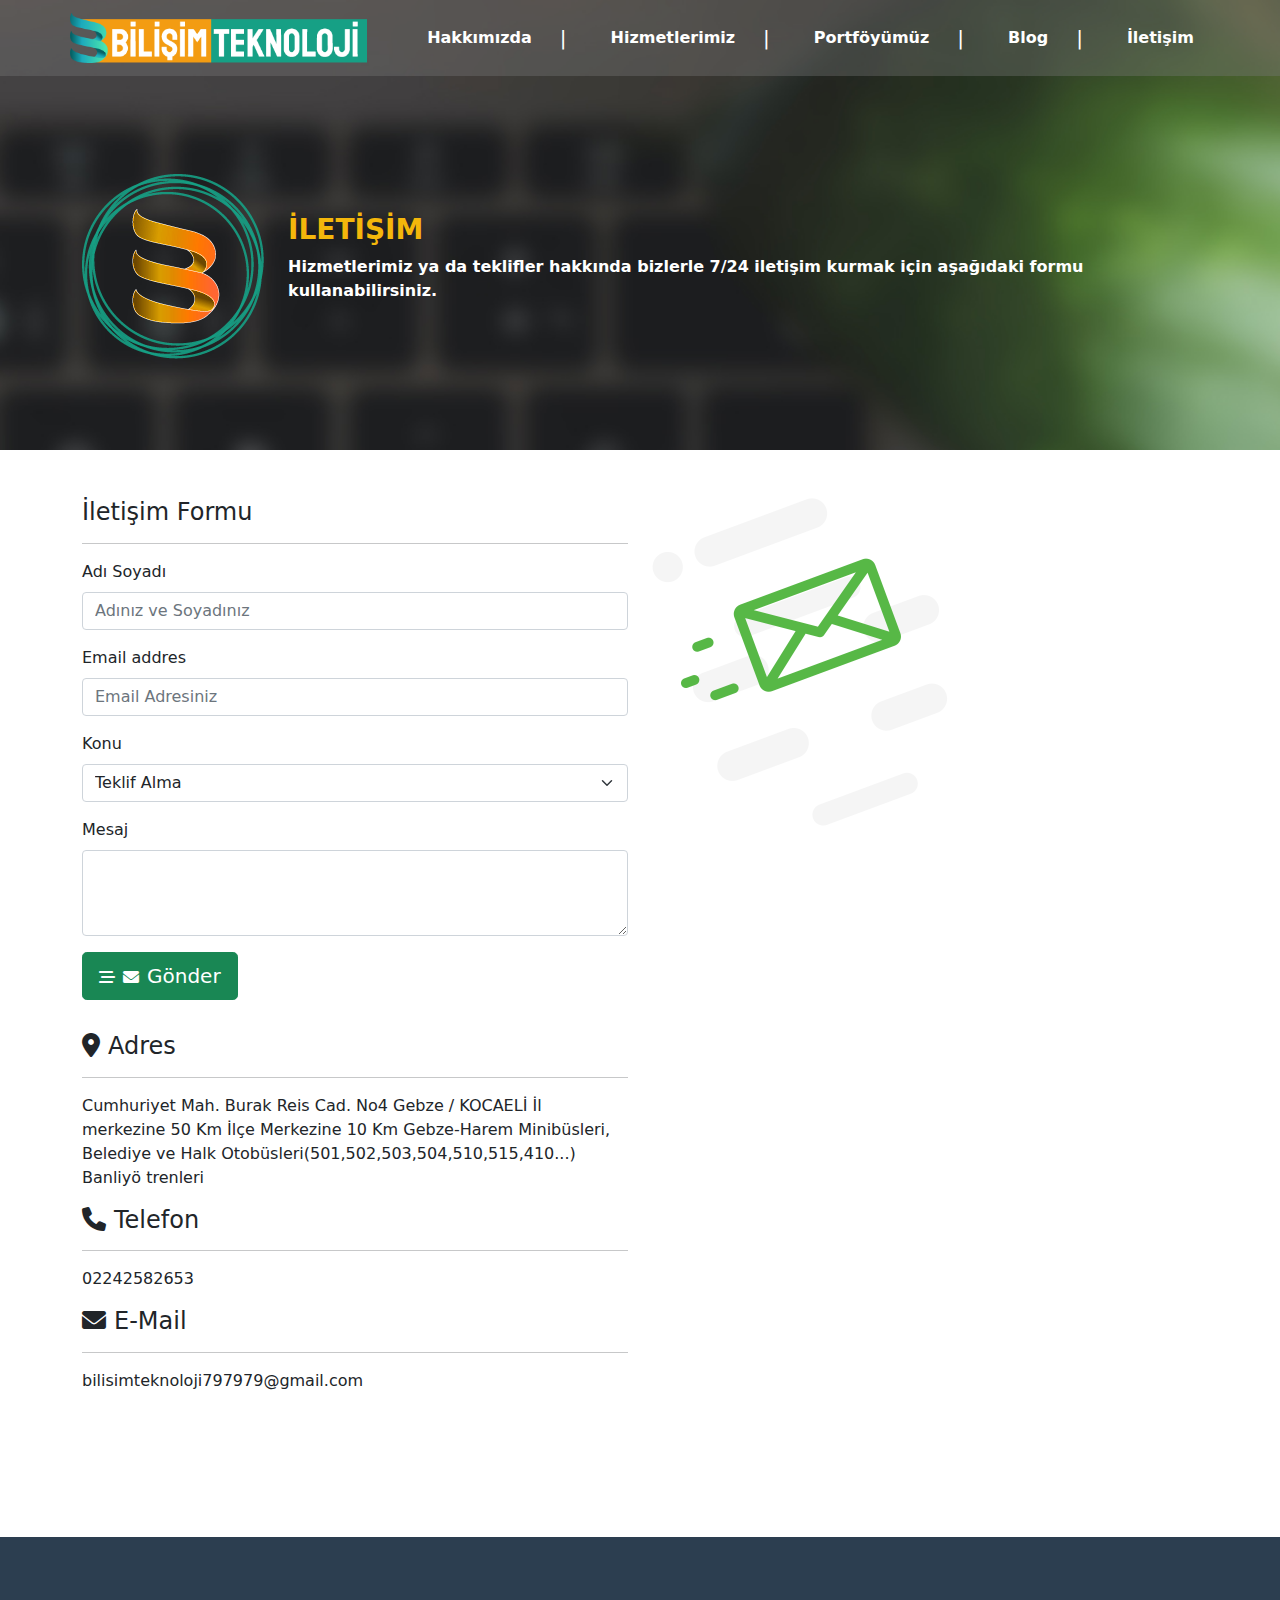
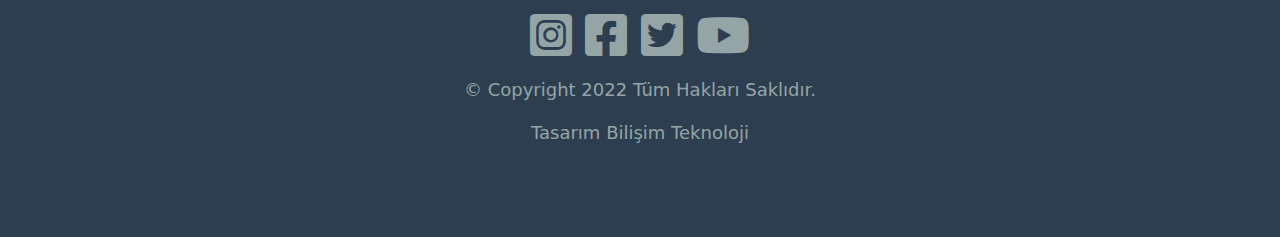
<file: iletisim.html>
<!DOCTYPE html>
<html lang="en">
  <head>
    <meta charset="UTF-8" />
    <meta http-equiv="X-UA-Compatible" content="IE=edge" />
    <meta name="viewport" content="width=device-width, initial-scale=1.0" />
    <title>Teknoloji Şirket Sitesi</title>
    <link rel="stylesheet" href="bootstrap.css" />
    <link rel="stylesheet" href="stil.css" />
    <link
      rel="stylesheet"
      href="https://cdnjs.cloudflare.com/ajax/libs/font-awesome/6.0.0/css/all.min.css"
    />
    <script src="bootstrap.js"></script>
  </head>
  <body>
    <div class="ust-kisim-sayfalar">
      <nav class="navbar navbar-expand-lg nav-bg">
        <div class="container p-0">
          <a class="navbar-brand" href="index.html">
            <img class="img-fluid logo" src="resimler/logo.png" alt="" />
          </a>
          <button
            class="navbar-toggler"
            type="button"
            data-bs-toggle="collapse"
            data-bs-target="#navbarSupportedContent"
            aria-controls="navbarSupportedContent"
            aria-expanded="false"
            aria-label="Toggle navigation"
          >
            <span class="navbar-toggler-icon"></span>
          </button>
          <div class="collapse navbar-collapse" id="navbarSupportedContent">
            <ul class="navbar-nav ms-auto mb-2 mb-lg-0 pozisyon">
              <li class="nav-item d-flex align-items-center p-2">
                <a
                  class="nav-link active"
                  aria-current="page"
                  href="hakkimizda.html"
                  >Hakkımızda</a
                >
                <span class="ayrac">|</span>
              </li>
              <li class="nav-item d-flex align-items-center p-2">
                <a class="nav-link" href="hizmetlerimiz.html">Hizmetlerimiz</a>
                <span class="ayrac">|</span>
              </li>
              <li class="nav-item d-flex align-items-center p-2">
                <a class="nav-link" href="portfoy.html">Portföyümüz</a>
                <span class="ayrac">|</span>
              </li>
              <li class="nav-item d-flex align-items-center p-2">
                <a class="nav-link" href="blog.html">Blog</a>
                <span class="ayrac">|</span>
              </li>
              <li class="nav-item d-flex align-items-center p-2">
                <a class="nav-link" href="iletisim.html">İletişim</a>
              </li>
            </ul>
          </div>
        </div>
      </nav>
      <div class="container">
        <div class="row">
          <div class="col-md-12 d-flex align-items-center header-yuk">
            <img src="resimler/logo-2.png" class="img-fluid" alt="" />
            <div class="sayfa-baslik ms-4">
              <h3>İLETİŞİM</h3>
              <p>
                Hizmetlerimiz ya da teklifler hakkında bizlerle 7/24 iletişim
                kurmak için aşağıdaki formu kullanabilirsiniz.
              </p>
            </div>
          </div>
        </div>
      </div>
    </div>
    <div class="container my-5">
      <div class="row">
        <div class="col-md-6">
          <h4>İletişim Formu</h4>
          <hr />
          <form action="">
            <div class="mb-3">
              <label for="adSoyad" class="form-label">Adı Soyadı</label>
              <input
                type="text"
                class="form-control"
                id="adSoyad"
                placeholder="Adınız ve Soyadınız"
              />
            </div>
            <div class="mb-3">
              <label for="eMail" class="form-label">Email addres</label>
              <input
                type="email"
                class="form-control"
                id="eMail"
                placeholder="Email Adresiniz"
              />
            </div>
            <div class="mb-3">
              <label for="konu" class="form-label">Konu</label>
              <select
                class="form-select"
                id="konu"
                aria-label="Default select example"
              >
                <option selected>Teklif Alma</option>
                <option value="1">Bilgi Edinme</option>
                <option value="2">Muhasebe</option>
                <option value="3">Bilgi İşlem</option>
              </select>
            </div>
            <div class="mb-3">
              <label for="mesaj" class="form-label">Mesaj</label>
              <textarea class="form-control" id="mesaj" rows="3"></textarea>
            </div>
            <div class="mb-3">
              <button class="btn btn-success btn-lg">
                <i class="fa-solid fa-bars-staggered me-2 simgeler"></i
                ><i class="fa-solid fa-envelope me-2 simgeler"></i>Gönder
              </button>
            </div>
          </form>
        </div>
        <div class="col-md-6">
          <img src="resimler/iletisim.png" class="img-fluid" alt="" />
        </div>
      </div>
      <div class="row mt-3">
        <div class="col-md-6">
          <h4><i class="fa-solid fa-location-dot me-2"></i>Adres</h4>
          <hr />
          <p>
            Cumhuriyet Mah. Burak Reis Cad. No4 Gebze / KOCAELİ İl merkezine 50
            Km İlçe Merkezine 10 Km Gebze-Harem Minibüsleri, Belediye ve Halk
            Otobüsleri(501,502,503,504,510,515,410...) Banliyö trenleri
          </p>
          <h4><i class="fa-solid fa-phone me-2"></i>Telefon</h4>
          <hr />
          <p>02242582653</p>
          <h4><i class="fa-solid fa-envelope me-2"></i>E-Mail</h4>
          <hr />
          <p>bilisimteknoloji797979@gmail.com</p>
        </div>
        <div class="col-md-6">
          <iframe
            src="https://www.google.com/maps/embed?pb=!1m14!1m8!1m3!1d6040.210763268172!2d29.365524000000004!3d40.803678000000005!3m2!1i1024!2i768!4f13.1!3m3!1m2!1s0x0%3A0x3cc3ac3192565e2c!2sGebze%20Fatih%20Mesleki%20Ve%20Teknik%20Anadolu%20Lisesi!5e0!3m2!1str!2str!4v1646478124273!5m2!1str!2str"
            height="450px"
            width="100%"
            style="border: 0"
            allowfullscreen=""
            loading="lazy"
          ></iframe>
        </div>
      </div>
    </div>
    <div class="container-fluid footer">
      <div class="row">
        <div
          class="col-md-12 footer-sutun d-flex flex-column justify-content-center align-items-center"
        >
          <div class="icons">
            <i class="fa-brands fa-instagram-square fa-3x me-2"></i>
            <i class="fa-brands fa-facebook-square fa-3x me-2"></i>
            <i class="fa-brands fa-twitter-square fa-3x me-2"></i>
            <i class="fa-brands fa-youtube fa-3x"></i>
          </div>
          <p class="mt-3">© Copyright 2022 Tüm Hakları Saklıdır.</p>
          <p>Tasarım Bilişim Teknoloji</p>
        </div>
      </div>
    </div>
  </body>
</html>
</file>
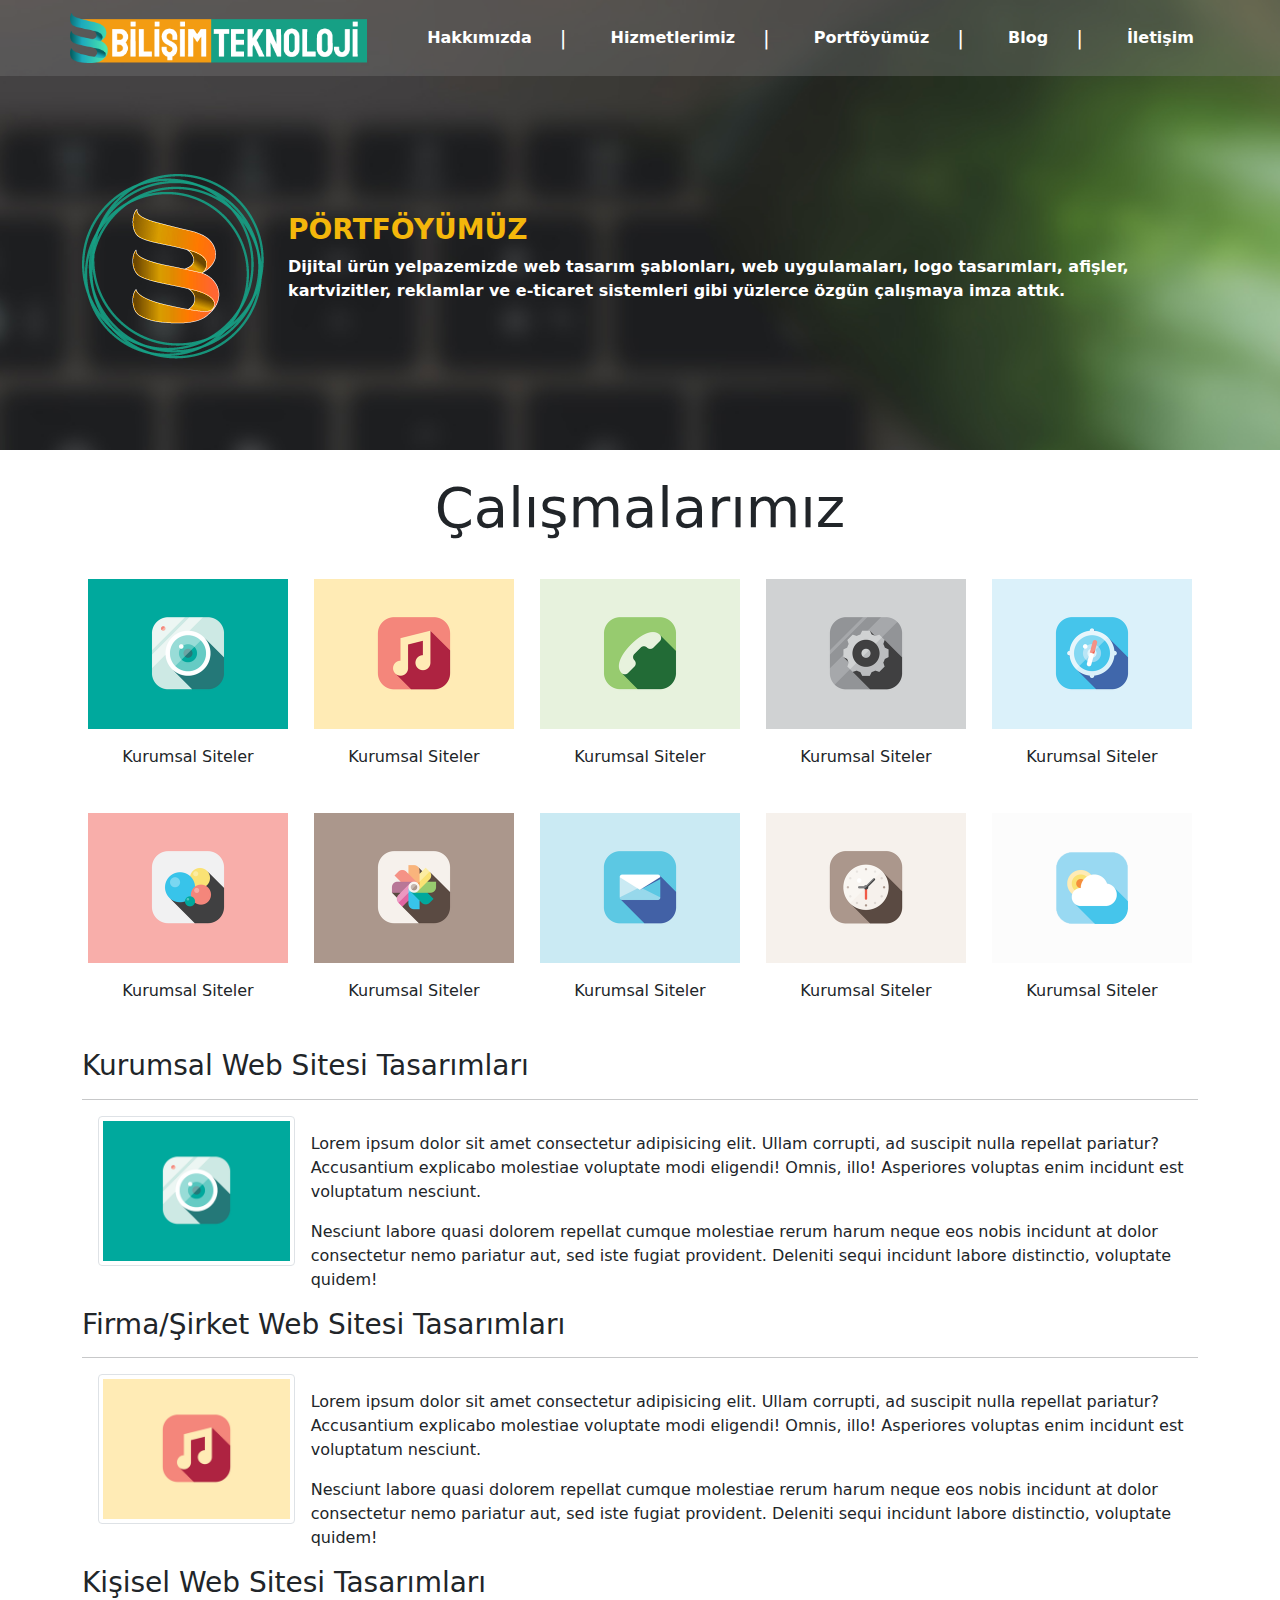
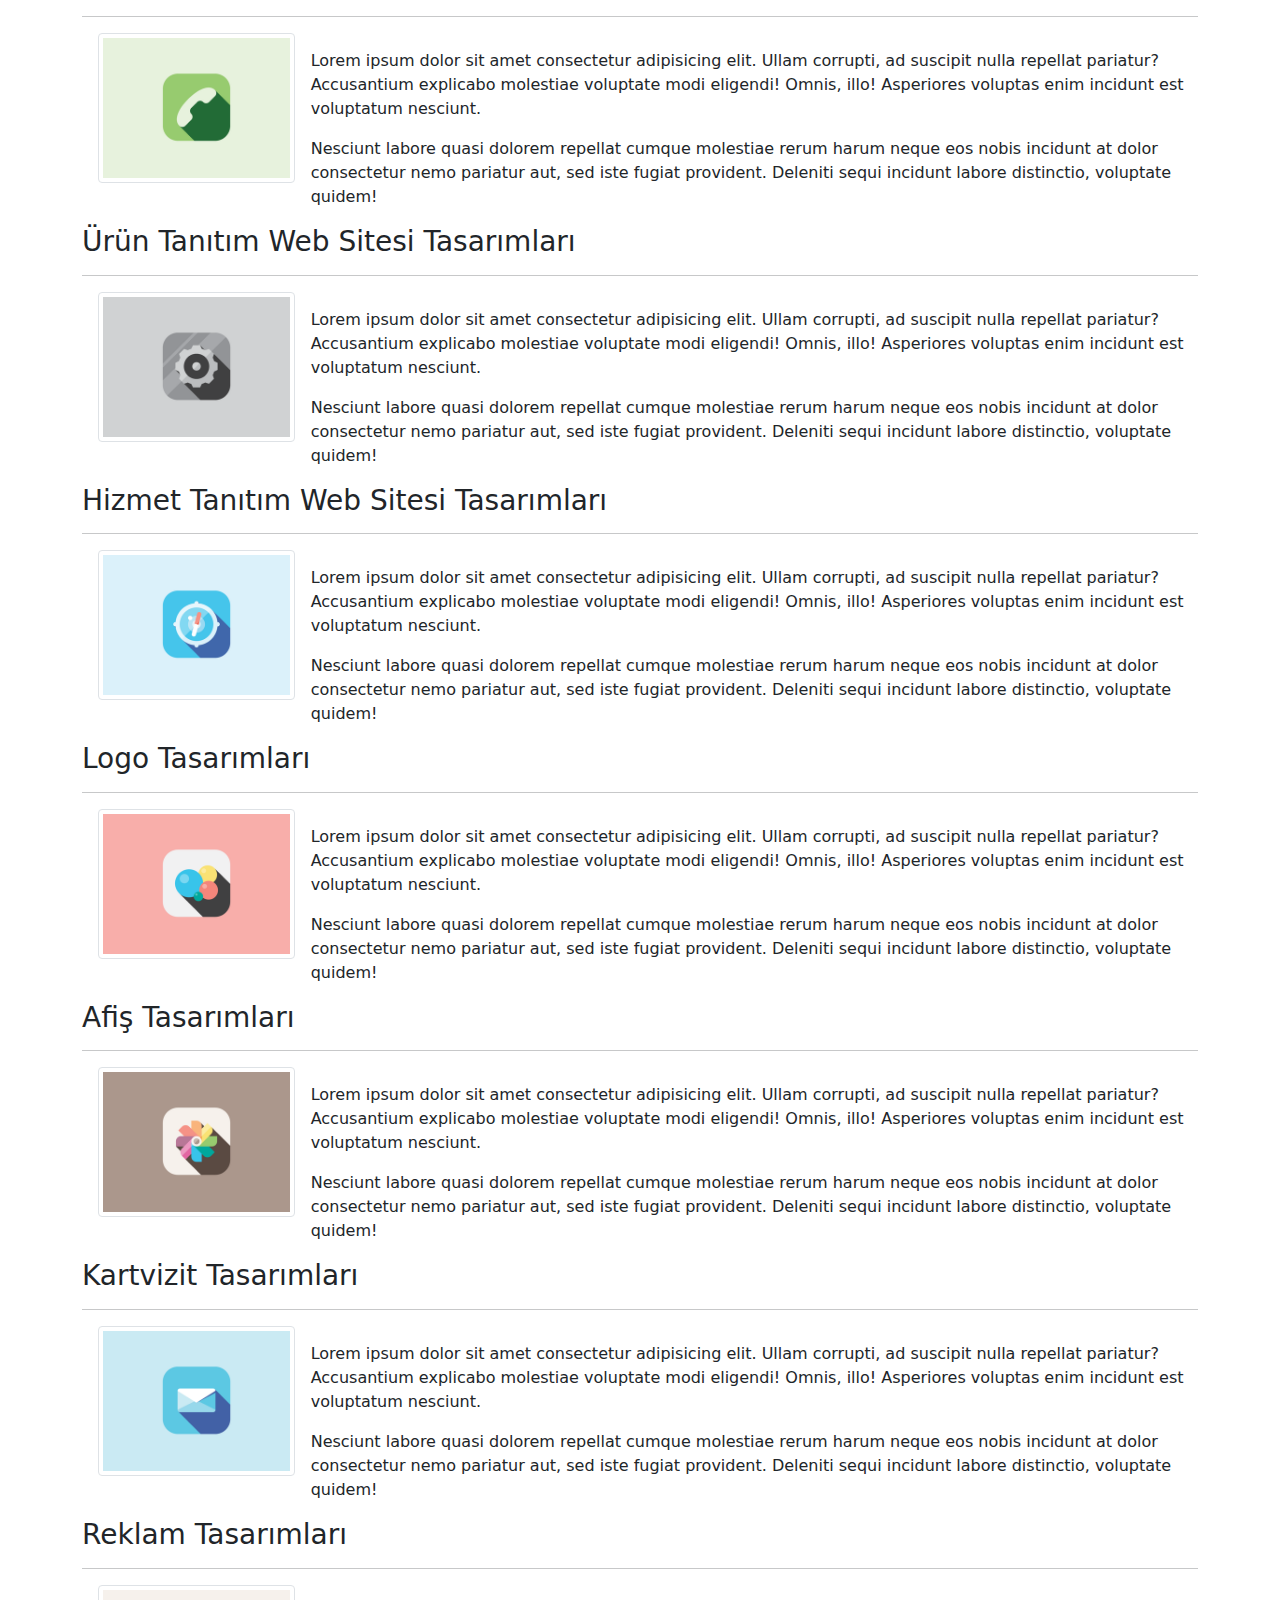
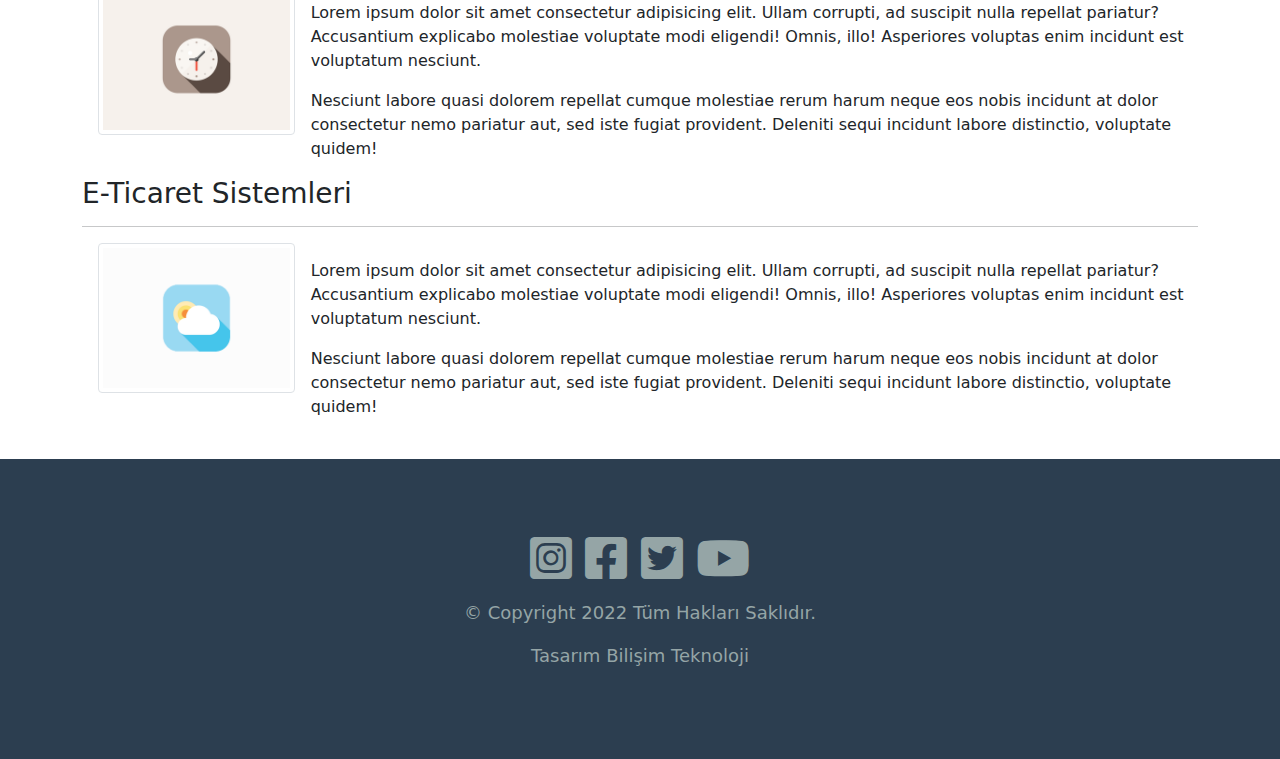
<file: portfoy.html>
<!DOCTYPE html>
<html lang="en">
  <head>
    <meta charset="UTF-8" />
    <meta http-equiv="X-UA-Compatible" content="IE=edge" />
    <meta name="viewport" content="width=device-width, initial-scale=1.0" />
    <title>Teknoloji Şirket Sitesi</title>
    <link rel="stylesheet" href="bootstrap.css" />
    <link rel="stylesheet" href="stil.css" />
    <link
      rel="stylesheet"
      href="https://cdnjs.cloudflare.com/ajax/libs/font-awesome/6.0.0/css/all.min.css"
    />
    <script src="bootstrap.js"></script>
  </head>
  <body>
    <div class="ust-kisim-sayfalar">
      <nav class="navbar navbar-expand-lg nav-bg">
        <div class="container p-0">
          <a class="navbar-brand" href="index.html">
            <img class="img-fluid logo" src="resimler/logo.png" alt="" />
          </a>
          <button
            class="navbar-toggler"
            type="button"
            data-bs-toggle="collapse"
            data-bs-target="#navbarSupportedContent"
            aria-controls="navbarSupportedContent"
            aria-expanded="false"
            aria-label="Toggle navigation"
          >
            <span class="navbar-toggler-icon"></span>
          </button>
          <div class="collapse navbar-collapse" id="navbarSupportedContent">
            <ul class="navbar-nav ms-auto mb-2 mb-lg-0 pozisyon">
              <li class="nav-item d-flex align-items-center p-2">
                <a
                  class="nav-link active"
                  aria-current="page"
                  href="hakkimizda.html"
                  >Hakkımızda</a
                >
                <span class="ayrac">|</span>
              </li>
              <li class="nav-item d-flex align-items-center p-2">
                <a class="nav-link" href="hizmetlerimiz.html">Hizmetlerimiz</a>
                <span class="ayrac">|</span>
              </li>
              <li class="nav-item d-flex align-items-center p-2">
                <a class="nav-link" href="portfoy.html">Portföyümüz</a>
                <span class="ayrac">|</span>
              </li>
              <li class="nav-item d-flex align-items-center p-2">
                <a class="nav-link" href="blog.html">Blog</a>
                <span class="ayrac">|</span>
              </li>
              <li class="nav-item d-flex align-items-center p-2">
                <a class="nav-link" href="iletisim.html">İletişim</a>
              </li>
            </ul>
          </div>
        </div>
      </nav>
      <div class="container">
        <div class="row">
          <div class="col-md-12 d-flex align-items-center header-yuk">
            <img src="resimler/logo-2.png" class="img-fluid" alt="" />
            <div class="sayfa-baslik ms-4">
              <h3>PÖRTFÖYÜMÜZ</h3>
              <p>
                Dijital ürün yelpazemizde web tasarım şablonları, web
                uygulamaları, logo tasarımları, afişler, kartvizitler, reklamlar
                ve e-ticaret sistemleri gibi yüzlerce özgün çalışmaya imza
                attık.
              </p>
            </div>
          </div>
        </div>
      </div>
    </div>
    <div class="container mt-4 mb-3">
      <div class="row">
        <h3 class="text-center display-4 mb-3">Çalışmalarımız</h3>
        <div class="col-md-12 mt-3 d-md-flex justify-content-md-between">
          <div class="calisma text-center d-flex flex-column d-md-block">
            <img src="resimler/calismalar/1.png" class="img-fluid" alt="" />
            <p class="mt-3">Kurumsal Siteler</p>
          </div>
          <div class="calisma text-center d-flex flex-column d-md-block">
            <img src="resimler/calismalar/2.png" class="img-fluid" alt="" />
            <p class="mt-3">Kurumsal Siteler</p>
          </div>
          <div class="calisma text-center d-flex flex-column d-md-block">
            <img src="resimler/calismalar/3.png" class="img-fluid" alt="" />
            <p class="mt-3">Kurumsal Siteler</p>
          </div>
          <div class="calisma text-center d-flex flex-column d-md-block">
            <img src="resimler/calismalar/4.png" class="img-fluid" alt="" />
            <p class="mt-3">Kurumsal Siteler</p>
          </div>
          <div class="calisma text-center d-flex flex-column d-md-block">
            <img src="resimler/calismalar/5.png" class="img-fluid" alt="" />
            <p class="mt-3">Kurumsal Siteler</p>
          </div>
        </div>
        <div class="col-md-12 mt-3 d-md-flex justify-content-md-between">
          <div class="calisma text-center d-flex flex-column d-md-block">
            <img src="resimler/calismalar/6.png" class="img-fluid" alt="" />
            <p class="mt-3">Kurumsal Siteler</p>
          </div>
          <div class="calisma text-center d-flex flex-column d-md-block">
            <img src="resimler/calismalar/7.png" class="img-fluid" alt="" />
            <p class="mt-3">Kurumsal Siteler</p>
          </div>
          <div class="calisma text-center d-flex flex-column d-md-block">
            <img src="resimler/calismalar/8.png" class="img-fluid" alt="" />
            <p class="mt-3">Kurumsal Siteler</p>
          </div>
          <div class="calisma text-center d-flex flex-column d-md-block">
            <img src="resimler/calismalar/9.png" class="img-fluid" alt="" />
            <p class="mt-3">Kurumsal Siteler</p>
          </div>
          <div class="calisma text-center d-flex flex-column d-md-block">
            <img src="resimler/calismalar/10.png" class="img-fluid" alt="" />
            <p class="mt-3">Kurumsal Siteler</p>
          </div>
        </div>
      </div>
    </div>
    <div class="container my-4">
        <div class="row">
          <div class="col-md-12">
            <h3>Kurumsal Web Sitesi Tasarımları</h3>
            <hr />
            <div class="hedefler d-flex flex-md-row flex-column">
              <img
                src="resimler/calismalar/1.png"
                class=" img-thumbnail kurumsal-calisma ms-3 mb-3 mb-md-0"
                alt=""
              />
              <div class="yazilar ms-3 mt-3">
                  <p>
                      Lorem ipsum dolor sit amet consectetur adipisicing elit. Ullam
                      corrupti, ad suscipit nulla repellat pariatur? Accusantium
                      explicabo molestiae voluptate modi eligendi! Omnis, illo!
                      Asperiores voluptas enim incidunt est voluptatum nesciunt.
                      </p>
                      <p>
                          Nesciunt labore quasi dolorem repellat cumque molestiae rerum
                harum neque eos nobis incidunt at dolor consectetur nemo pariatur
                aut, sed iste fugiat provident. Deleniti sequi incidunt labore
                distinctio, voluptate quidem!
                      </p>
                   
              </div>
              
               
              </p>
            </div>
            <h3>Firma/Şirket Web Sitesi Tasarımları</h3>
            <hr />
            <div class="hedefler d-flex flex-md-row flex-column">
              <img
                src="resimler/calismalar/2.png"
                class=" img-thumbnail kurumsal-calisma ms-3 mb-3 mb-md-0"
                alt=""
              />
              <div class="yazilar ms-3 mt-3">
                  <p>
                      Lorem ipsum dolor sit amet consectetur adipisicing elit. Ullam
                      corrupti, ad suscipit nulla repellat pariatur? Accusantium
                      explicabo molestiae voluptate modi eligendi! Omnis, illo!
                      Asperiores voluptas enim incidunt est voluptatum nesciunt.
                      </p>
                      <p>
                          Nesciunt labore quasi dolorem repellat cumque molestiae rerum
                harum neque eos nobis incidunt at dolor consectetur nemo pariatur
                aut, sed iste fugiat provident. Deleniti sequi incidunt labore
                distinctio, voluptate quidem!
                      </p>
                   
              </div>
              
               
              </p>
            </div>
            <h3>Kişisel Web Sitesi Tasarımları</h3>
            <hr />
            <div class="hedefler d-flex flex-md-row flex-column">
              <img
                src="resimler/calismalar/3.png"
                class=" img-thumbnail kurumsal-calisma ms-3 mb-3 mb-md-0"
                alt=""
              />
              <div class="yazilar ms-3 mt-3">
                  <p>
                      Lorem ipsum dolor sit amet consectetur adipisicing elit. Ullam
                      corrupti, ad suscipit nulla repellat pariatur? Accusantium
                      explicabo molestiae voluptate modi eligendi! Omnis, illo!
                      Asperiores voluptas enim incidunt est voluptatum nesciunt.
                      </p>
                      <p>
                          Nesciunt labore quasi dolorem repellat cumque molestiae rerum
                harum neque eos nobis incidunt at dolor consectetur nemo pariatur
                aut, sed iste fugiat provident. Deleniti sequi incidunt labore
                distinctio, voluptate quidem!
                      </p>
                   
              </div>
              
               
              </p>
            </div>
            <h3>Ürün Tanıtım Web Sitesi Tasarımları</h3>
            <hr />
            <div class="hedefler d-flex flex-md-row flex-column">
              <img
                src="resimler/calismalar/4.png"
                class=" img-thumbnail kurumsal-calisma ms-3 mb-3 mb-md-0"
                alt=""
              />
              <div class="yazilar ms-3 mt-3">
                  <p>
                      Lorem ipsum dolor sit amet consectetur adipisicing elit. Ullam
                      corrupti, ad suscipit nulla repellat pariatur? Accusantium
                      explicabo molestiae voluptate modi eligendi! Omnis, illo!
                      Asperiores voluptas enim incidunt est voluptatum nesciunt.
                      </p>
                      <p>
                          Nesciunt labore quasi dolorem repellat cumque molestiae rerum
                harum neque eos nobis incidunt at dolor consectetur nemo pariatur
                aut, sed iste fugiat provident. Deleniti sequi incidunt labore
                distinctio, voluptate quidem!
                      </p>
                   
              </div>
              
               
              </p>
            </div>
            <h3>Hizmet Tanıtım Web Sitesi Tasarımları</h3>
            <hr />
            <div class="hedefler d-flex flex-md-row flex-column">
              <img
                src="resimler/calismalar/5.png"
                class=" img-thumbnail kurumsal-calisma ms-3 mb-3 mb-md-0"
                alt=""
              />
              <div class="yazilar ms-3 mt-3">
                  <p>
                      Lorem ipsum dolor sit amet consectetur adipisicing elit. Ullam
                      corrupti, ad suscipit nulla repellat pariatur? Accusantium
                      explicabo molestiae voluptate modi eligendi! Omnis, illo!
                      Asperiores voluptas enim incidunt est voluptatum nesciunt.
                      </p>
                      <p>
                          Nesciunt labore quasi dolorem repellat cumque molestiae rerum
                harum neque eos nobis incidunt at dolor consectetur nemo pariatur
                aut, sed iste fugiat provident. Deleniti sequi incidunt labore
                distinctio, voluptate quidem!
                      </p>
                   
              </div>
              
               
              </p>
            </div>
            <h3>Logo Tasarımları</h3>
            <hr />
            <div class="hedefler d-flex flex-md-row flex-column">
              <img
                src="resimler/calismalar/6.png"
                class=" img-thumbnail kurumsal-calisma ms-3 mb-3 mb-md-0"
                alt=""
              />
              <div class="yazilar ms-3 mt-3">
                  <p>
                      Lorem ipsum dolor sit amet consectetur adipisicing elit. Ullam
                      corrupti, ad suscipit nulla repellat pariatur? Accusantium
                      explicabo molestiae voluptate modi eligendi! Omnis, illo!
                      Asperiores voluptas enim incidunt est voluptatum nesciunt.
                      </p>
                      <p>
                          Nesciunt labore quasi dolorem repellat cumque molestiae rerum
                harum neque eos nobis incidunt at dolor consectetur nemo pariatur
                aut, sed iste fugiat provident. Deleniti sequi incidunt labore
                distinctio, voluptate quidem!
                      </p>
                   
              </div>
              
               
              </p>
            </div>
            <h3>Afiş Tasarımları</h3>
            <hr />
            <div class="hedefler d-flex flex-md-row flex-column">
              <img
                src="resimler/calismalar/7.png"
                class=" img-thumbnail kurumsal-calisma ms-3 mb-3 mb-md-0"
                alt=""
              />
              <div class="yazilar ms-3 mt-3">
                  <p>
                      Lorem ipsum dolor sit amet consectetur adipisicing elit. Ullam
                      corrupti, ad suscipit nulla repellat pariatur? Accusantium
                      explicabo molestiae voluptate modi eligendi! Omnis, illo!
                      Asperiores voluptas enim incidunt est voluptatum nesciunt.
                      </p>
                      <p>
                          Nesciunt labore quasi dolorem repellat cumque molestiae rerum
                harum neque eos nobis incidunt at dolor consectetur nemo pariatur
                aut, sed iste fugiat provident. Deleniti sequi incidunt labore
                distinctio, voluptate quidem!
                      </p>
                   
              </div>
              
               
              </p>
            </div>
            <h3>Kartvizit Tasarımları</h3>
            <hr />
            <div class="hedefler d-flex flex-md-row flex-column">
              <img
                src="resimler/calismalar/8.png"
                class=" img-thumbnail kurumsal-calisma ms-3 mb-3 mb-md-0"
                alt=""
              />
              <div class="yazilar ms-3 mt-3">
                  <p>
                      Lorem ipsum dolor sit amet consectetur adipisicing elit. Ullam
                      corrupti, ad suscipit nulla repellat pariatur? Accusantium
                      explicabo molestiae voluptate modi eligendi! Omnis, illo!
                      Asperiores voluptas enim incidunt est voluptatum nesciunt.
                      </p>
                      <p>
                          Nesciunt labore quasi dolorem repellat cumque molestiae rerum
                harum neque eos nobis incidunt at dolor consectetur nemo pariatur
                aut, sed iste fugiat provident. Deleniti sequi incidunt labore
                distinctio, voluptate quidem!
                      </p>
                   
              </div>
              
               
              </p>
            </div>
            <h3>Reklam Tasarımları</h3>
            <hr />
            <div class="hedefler d-flex flex-md-row flex-column">
              <img
                src="resimler/calismalar/9.png"
                class=" img-thumbnail kurumsal-calisma ms-3 mb-3 mb-md-0"
                alt=""
              />
              <div class="yazilar ms-3 mt-3">
                  <p>
                      Lorem ipsum dolor sit amet consectetur adipisicing elit. Ullam
                      corrupti, ad suscipit nulla repellat pariatur? Accusantium
                      explicabo molestiae voluptate modi eligendi! Omnis, illo!
                      Asperiores voluptas enim incidunt est voluptatum nesciunt.
                      </p>
                      <p>
                          Nesciunt labore quasi dolorem repellat cumque molestiae rerum
                harum neque eos nobis incidunt at dolor consectetur nemo pariatur
                aut, sed iste fugiat provident. Deleniti sequi incidunt labore
                distinctio, voluptate quidem!
                      </p>
                   
              </div>
              
               
              </p>
            </div>
            <h3>E-Ticaret Sistemleri</h3>
            <hr />
            <div class="hedefler d-flex flex-md-row flex-column">
              <img
                src="resimler/calismalar/10.png"
                class=" img-thumbnail kurumsal-calisma ms-3 mb-3 mb-md-0"
                alt=""
              />
              <div class="yazilar ms-3 mt-3">
                  <p>
                      Lorem ipsum dolor sit amet consectetur adipisicing elit. Ullam
                      corrupti, ad suscipit nulla repellat pariatur? Accusantium
                      explicabo molestiae voluptate modi eligendi! Omnis, illo!
                      Asperiores voluptas enim incidunt est voluptatum nesciunt.
                      </p>
                      <p>
                          Nesciunt labore quasi dolorem repellat cumque molestiae rerum
                harum neque eos nobis incidunt at dolor consectetur nemo pariatur
                aut, sed iste fugiat provident. Deleniti sequi incidunt labore
                distinctio, voluptate quidem!
                      </p>
                   
              </div>
              
               
              </p>
            </div>
            
           
          </div>
        </div>
      </div>
    <div class="container-fluid footer">
      <div class="row">
        <div
          class="col-md-12 footer-sutun d-flex flex-column justify-content-center align-items-center"
        >
          <div class="icons">
            <i class="fa-brands fa-instagram-square fa-3x me-2"></i>
            <i class="fa-brands fa-facebook-square fa-3x me-2"></i>
            <i class="fa-brands fa-twitter-square fa-3x me-2"></i>
            <i class="fa-brands fa-youtube fa-3x"></i>
          </div>
          <p class="mt-3">© Copyright 2022 Tüm Hakları Saklıdır.</p>
          <p>Tasarım Bilişim Teknoloji</p>
        </div>
      </div>
    </div>
  </body>
</html>
</file>
<file: stil.css>
.logo {
    height: 50px;
  }
  .ayrac {
    font-size: 20px;
    margin: 0px 20px;
    color: white;
  }
  .nav-bg {
    background-color: rgba(122, 122, 122, 0.356);
  }
  
  .header-yuk {
    height: calc(50vh - 70px);
  }
  .sayfa-baslik h3 {
    color: #f4b70b;
    font-weight: bold;
  }
  .sayfa-baslik p {
    color: #ffffff;
    font-weight: bold;
  }
  
  .ust-kisim {
    background-image: url(resimler/ust-bg.jpg);
    height: 100vh;
    width: 100%;
    background-size: cover;
    background-position: center center;
    background-repeat: no-repeat;
    background-attachment: fixed;
  }
  .ust-kisim-sayfalar {
    background-image: url(resimler/ust-bg-2.jpg);
    height: 50vh;
    width: 100%;
    background-size: cover;
    background-position: center center;
    background-repeat: no-repeat;
    background-attachment: fixed;
  }
  .nav-item a {
    color: #ffff;
    font-size: 16px;
    font-weight: bold;
  }
  .nav-item a:hover {
    color: #f4b70b;
  }
  .navbar-toggler {
    color: #f4b70b;
    border: 1px solid #f4b70b;
  }
  .navbar-toggler:hover {
    border: none;
  }
  .navbar-toggler-icon {
    background-image: url("data:image/svg+xml,%3csvg xmlns='http://www.w3.org/2000/svg' viewBox='0 0 30 30'%3e%3cpath stroke='white' stroke-linecap='round' stroke-miterlimit='10' stroke-width='2' d='M4 7h22M4 15h22M4 23h22'/%3e%3c/svg%3e");
  }
  
  @media screen and (max-width: 992px) {
    .ayrac {
      display: none;
    }
    .nav-item:hover {
      background-color: black;
    }
    .navbar-toggler {
      z-index: 999;
      position: fixed;
      right: 10px;
      top: 20px;
    }
    .navbar-toggler:hover {
      border: 1px solid black;
    }
    .pozisyon {
      width: 100%;
      height: 100vh;
      background-color: #f4b70b;
      position: fixed;
      z-index: 1;
      top: 0;
      left: 0;
      padding-top: 70px;
    }
  }
  
  .bosluk {
    margin-top: 100px;
  }
  
  /* Teklif Kısmı */
  .teklif {
    height: 60px;
  }
  .tirnak {
    color: #f4b70b;
    font-size: 36px;
    font-weight: bold;
  }
  .imza {
    font-size: 20px;
  }
  
  /* Hizmetlerimiz */
  .hizmetlerimiz {
    background-color: #f4b70b;
  }
  
  /* Çalışanlar */
  
  /* Slogan */
  
  .tirnak1 {
    color: #f4b70b;
    font-size: 52px;
    font-weight: bold;
  }
  .soz {
    font-size: 40px;
    color: white;
  }
  .slogan {
    background-image: url(resimler/ust-bg.jpg);
    background-size: cover;
    background-attachment: fixed;
    background-position: center center;
  }
  .roket-icon {
    font-size: 150px;
    color: white;
  }
  
  /* Çalışmalarımız */
  
  .calisma {
    padding: 5px;
    border: 1px solid transparent;
  }
  .calisma:hover {
    border: 1px solid gray;
    cursor: pointer;
  }
  .calisma img {
    height: 150px;
  }
  
  /* Footer Kısmı */
  
  .footer {
    background-color: #2c3e50;
    height: 300px;
    color: #95a5a6;
  }
  .footer p {
    font-size: 18px;
  }
  .footer-sutun {
    height: 300px;
  }
  
  /* Pörtföyümüz Sayfası */
  
  .kurumsal-calisma {
    height: 150px;
  }
  
  /* Blog Sayfası */
  .devam a:hover {
    color: black !important;
  }
  
  /* İletişim Sayfası */
  
  .simgeler {
    font-size: 16px;
  }
</file>
